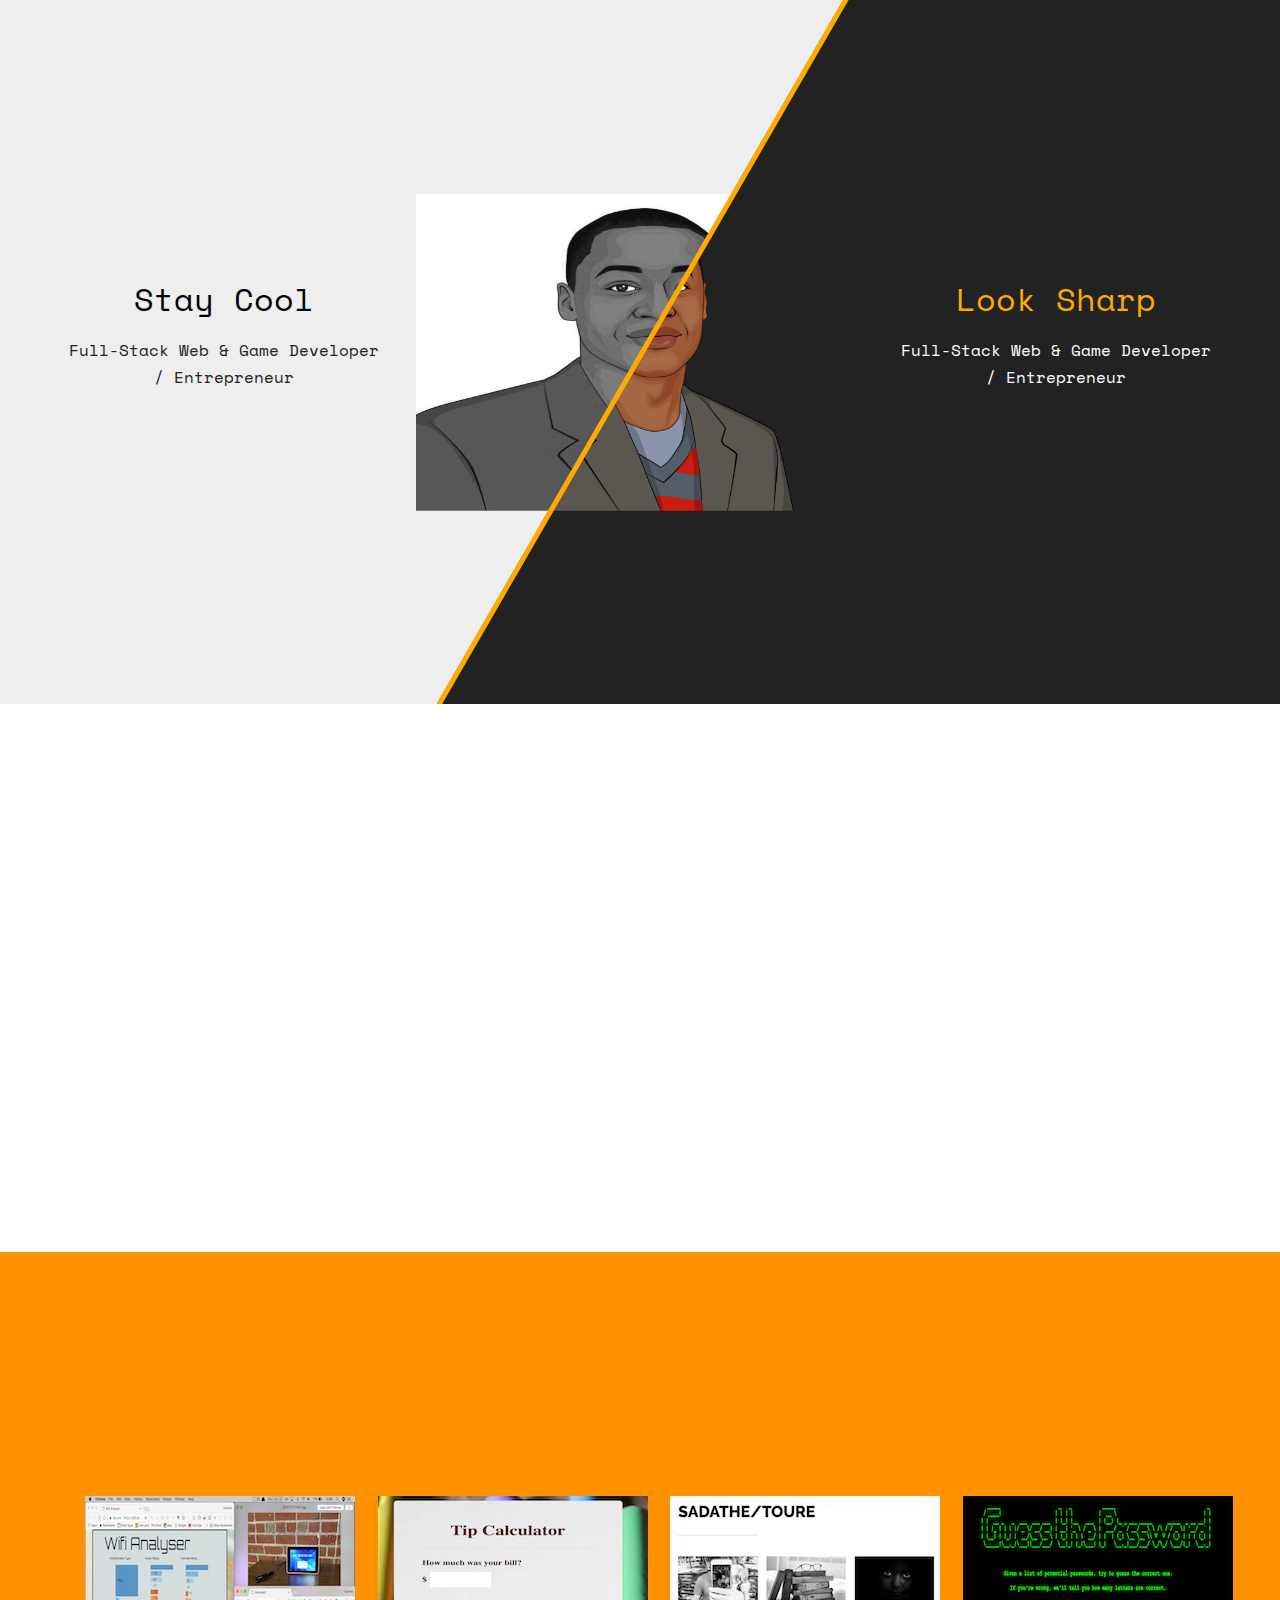
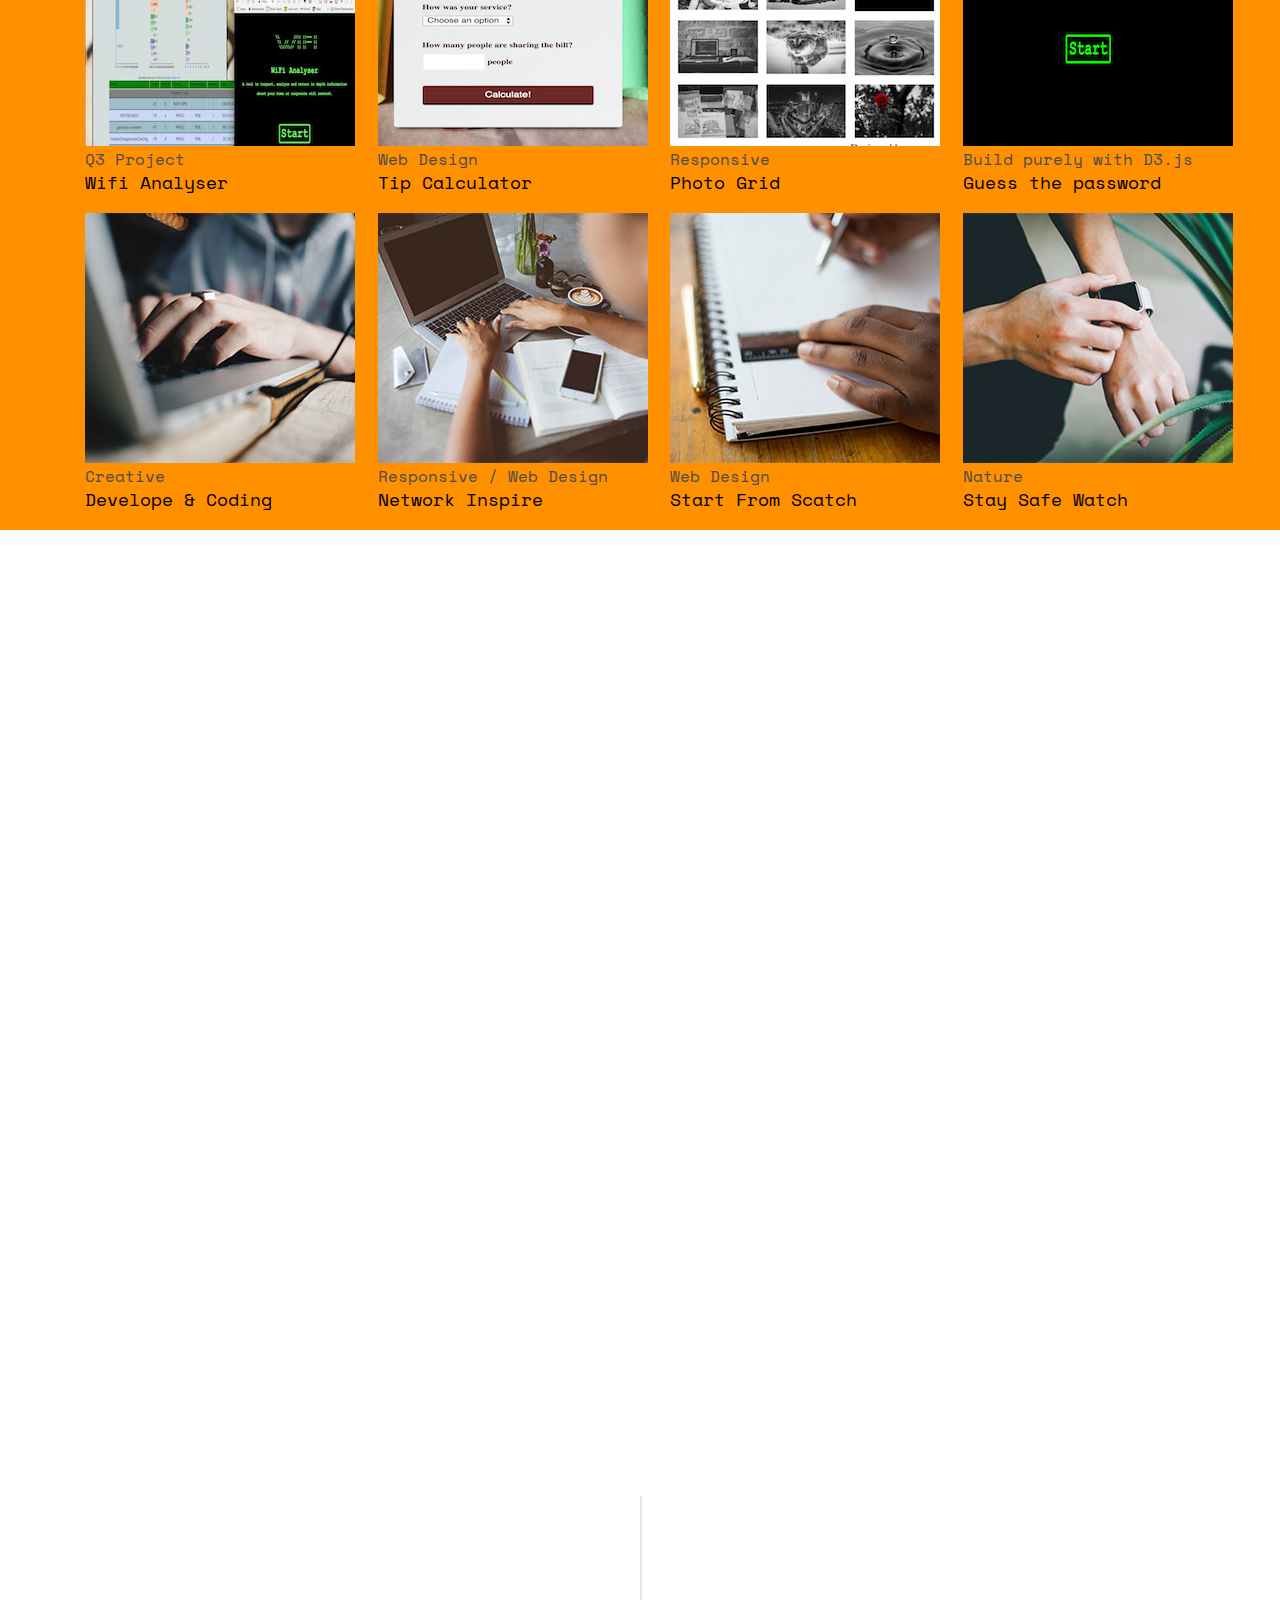
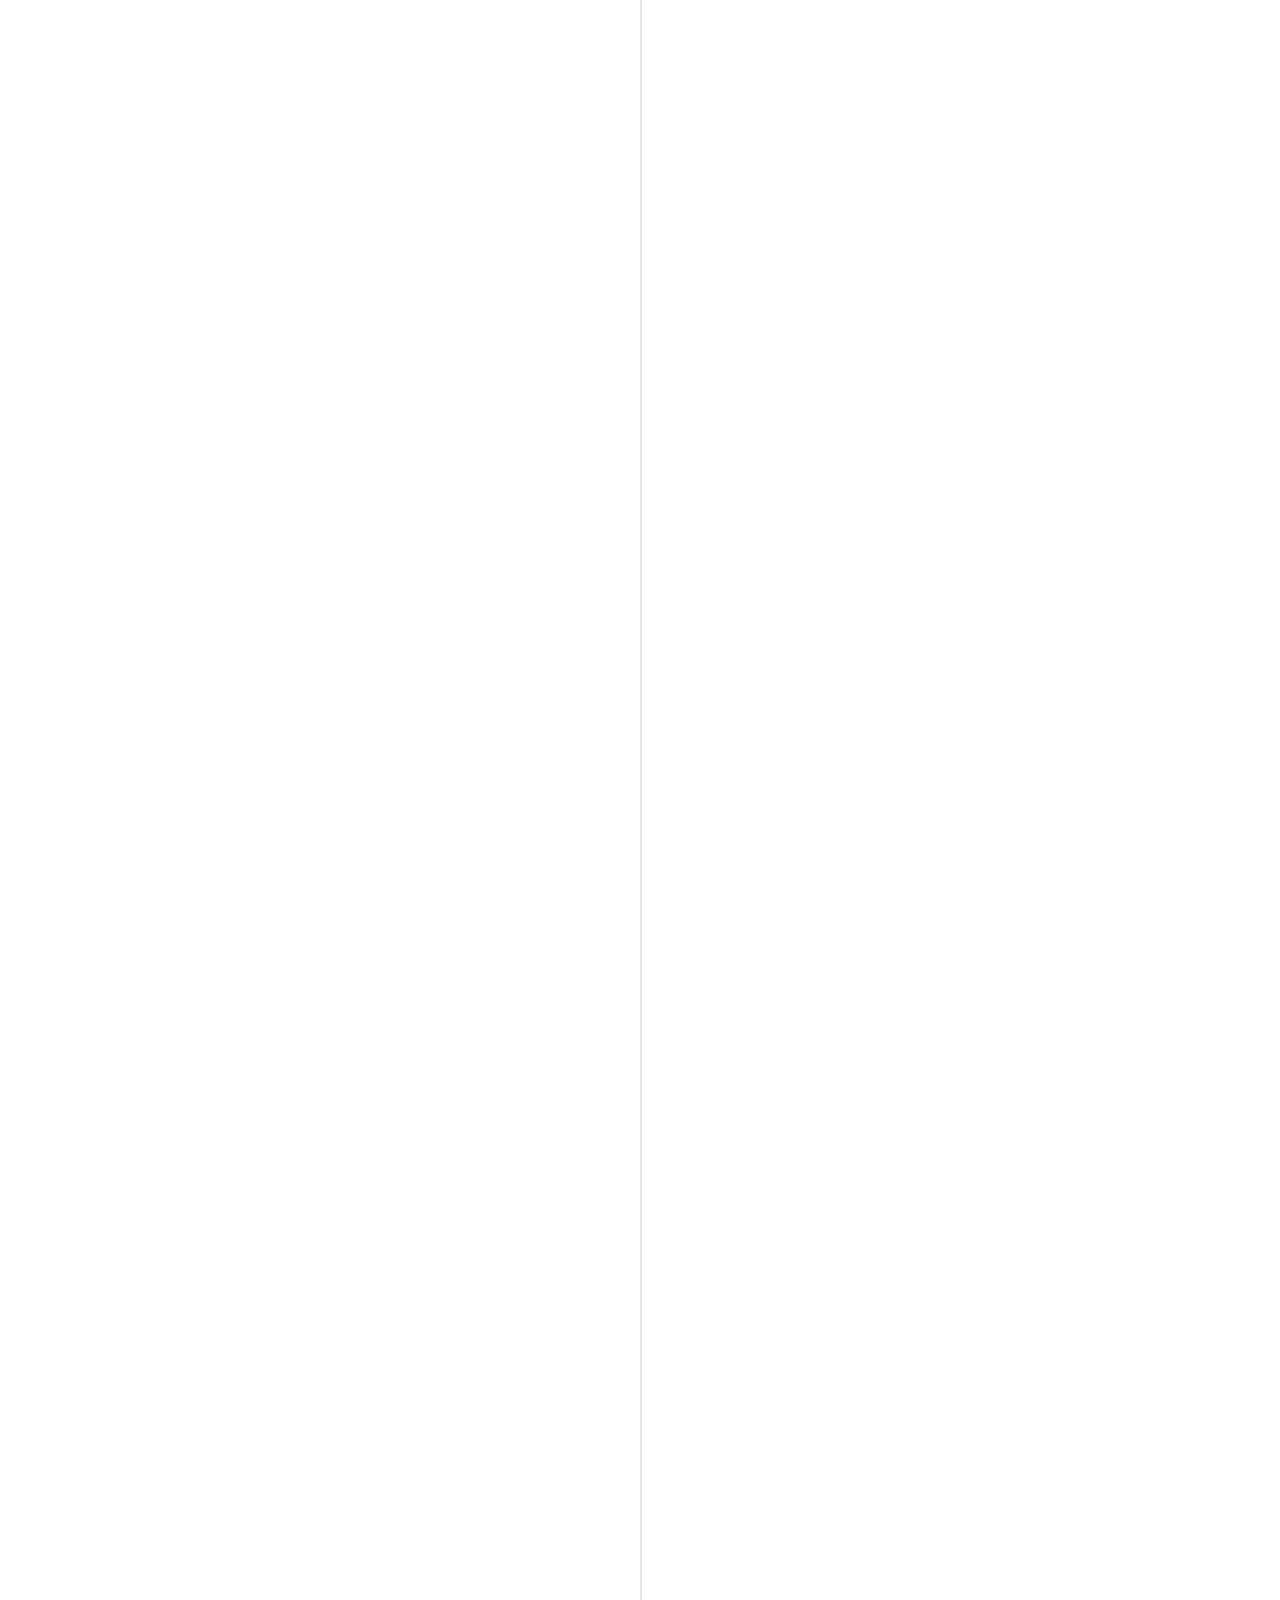
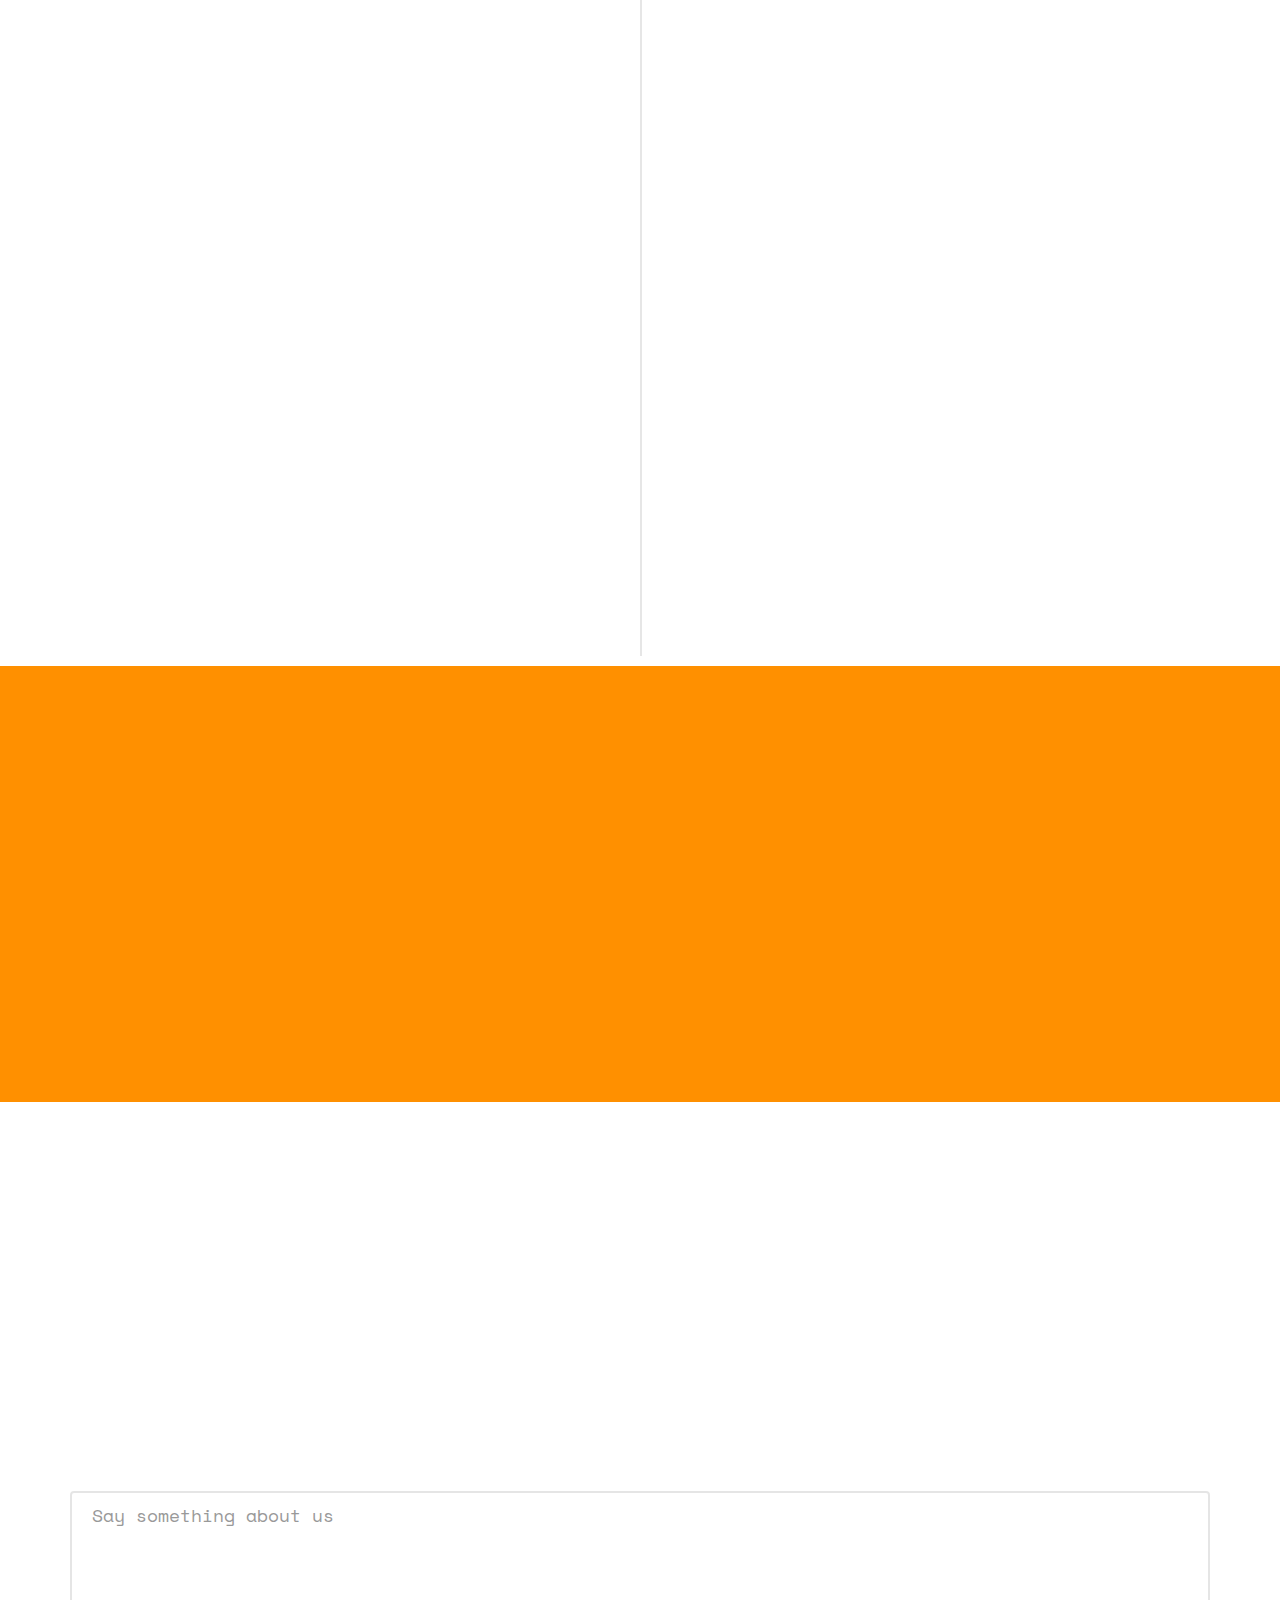
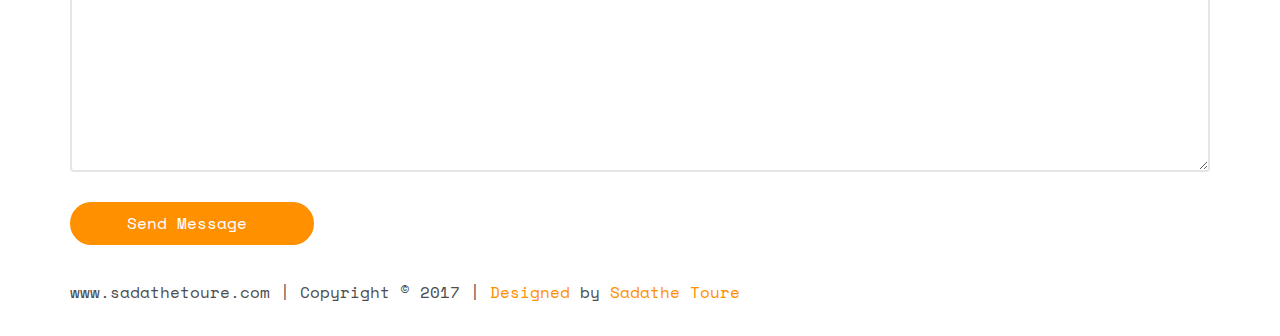
<file: index.html>
<!DOCTYPE HTML>
<html>

<head>
  <meta charset="utf-8">
  <meta http-equiv="X-UA-Compatible" content="IE=edge">
  <title>Sadathe's Resume Profile </title>
  <meta name="viewport" content="width=device-width, initial-scale=1">
  <meta name="description" content="Sadathe's Resume Profile" />
  <meta name="keywords" content="Sadathe's Resume Profile" />
  <meta name="Sadathe Toure" content="Sadathe's Resume Profile" />

  <link href="https://fonts.googleapis.com/css?family=Space+Mono" rel="stylesheet">
  <link href="https://fonts.googleapis.com/css?family=Kaushan+Script" rel="stylesheet">

  <!-- Animate.css -->
  <link rel="stylesheet" href="css/animate.css">
  <!-- Icomoon Icon Fonts-->
  <link rel="stylesheet" href="css/icomoon.css">
  <!-- Bootstrap  -->
  <link rel="stylesheet" href="css/bootstrap.css">

  <!-- Theme style  -->
  <link rel="stylesheet" href="css/style.css">

  <!-- Slider style  -->
  <link rel="stylesheet" href="css/slider.css">
  <script src="js/slider.js"></script>

  <!-- Modernizr JS -->
  <script src="js/modernizr-2.6.2.min.js"></script>
  <!-- FOR IE9 below -->
  <!--[if lt IE 9]>
	<script src="js/respond.min.js"></script>
	<![endif]-->

</head>

<body>

  <div class="fh5co-loader"></div>
  <div id="page">
    <!--         Slider                           -->
    <section id="wrapper" class="skewed">
      <div class="layer top">
        <div class="content-wrap">
          <div class="content-body">
            <h1>Stay Cool</h1>
            <p><span>Full-Stack Web &amp; Game Developer / Entrepreneur</span></p>
          </div>
          <img src=" images/SadathePhoto2.jpg " alt="photo">
        </div>
      </div>
      <div class="layer bottom ">
        <div class="content-wrap ">
          <div class="content-body ">
            <h1>Look Sharp</h1>
            <p><span>Full-Stack Web &amp; Game Developer / Entrepreneur</span></p>
          </div>
          <img src="images/Sadathe.jpg " alt="photo">
        </div>
      </div>
      <div class="handle "></div>
    </section>
    <!--         End Slider                           -->

    <!-- About Me -->
    <div id="fh5co-about " class="animate-box ">
      <div class="container ">
        <div class="row ">
          <div class="col-md-8 col-md-offset-2 text-center fh5co-heading ">
            <h2>About Me</h2>
          </div>
        </div>
        <div class="row ">
          <div class="col-md-4 ">
            <ul class="info ">
              <li><span class="first-block ">Full Name:</span><span class="second-block ">Sadathe Toure</span></li>
              <li><span class="first-block ">Phone:</span><span class="second-block ">+ 1 303-435-4680</span></li>
              <li><span class="first-block ">Email:</span><span class="second-block ">sadathe@sadathetoure.com</span></li>
              <li><span class="first-block ">Website:</span><span class="second-block ">www.sadathetoure.com</span></li>
              <li><span class="first-block ">Address:</span><span class="second-block ">Denver, Colorado</span></li>
            </ul>
          </div>
          <div class="col-md-8 ">
            <h2>Hello There!</h2>
            <p>For as long as I can remember I always been curious about how applications work. As a full-stack developer, I now have the knowledge and joy to code and use my infinite imagination to approach problems. As a developer I am passionate
              about
              creating and building projects in an agile process and breaking things into small pieces to solve them. </p>
            <p>My attention to detail is a combination of my background and my military experience. I strongly believe that being positive has more upside than downside. Always keep pushing forward is my motto.</p>
            <p>
              <ul class="fh5co-social-icons ">
                <li><a href="https://twitter.com/sadathe "><i class="icon-twitter2 "></i></a></li>
                <li><a href="https://www.facebook.com/rufaigroup/ "><i class="icon-facebook3 "></i></a></li>
                <li><a href="https://www.linkedin.com/in/sadathetoure/"><i class="icon-linkedin2 "></i></a></li>
                <li><a href="https://www.sadathetoure/ "><i class="icon-dribbble2 "></i></a></li>
              </ul>
            </p>
          </div>
        </div>
      </div>
    </div>
    <!-- Project -->
    <div id="fh5co-work " class="fh5co-bg-dark ">
      <div class="container ">
        <div class="row animate-box ">
          <div class="col-md-8 col-md-offset-2 text-center fh5co-heading ">
            <h2>Projects</h2>
            <p>Please find below some of my projects, along with their repo and websites.</p>
          </div>
        </div>
        <!-- reg-item size = 270x250  -->
        <div class="content-wrapper">
          <div class="inner-container container">
            <div class="projects-holder-3">
              <div class="projects-holder">
                <div class="row">
                  <div class="col-md-3 col-sm-6">
                    <div class="image">
                      <a href="" data-lightbox="image-1"><img src="images/Q3-Project2.jpg"></a>
                    </div>
                    <div class="text">
                      <span>Q3 Project</span>
                      <h4>Wifi Analyser</h4>
                    </div>
                  </div>
                  <div class="col-md-3 col-sm-6">
                    <div class="image">
                      <a href="tipCalc.html" data-lightbox="image-1"><img src="./images/TipCalc.jpg"></a>
                    </div>
                    <div class="text">
                      <span>Web Design</span>
                      <h4>Tip Calculator</h4>
                    </div>
                  </div>
                  <div class="col-md-3 col-sm-6">
                    <div class="image">
                      <a href="" data-lightbox="image-1"><img src="images/photoGrid.jpg"></a>
                    </div>
                    <div class="text">
                      <span>Responsive</span>
                      <h4>Photo Grid</h4>
                    </div>
                  </div>
                  <div class="col-md-3 col-sm-6">
                    <div class="image">
                      <a href="http://guessthepassword.ml/" data-lightbox="image-1"><img src="images/guess.jpg"></a>
                    </div>
                    <div class="text">
                      <span>Build purely with D3.js</span>
                      <h4>Guess the password</h4>
                    </div>
                  </div>
                  <div class="col-md-3 col-sm-6">
                    <div class="image">
                      <a href="" data-lightbox="image-1"><img src="img/05-item.jpg"></a>
                    </div>
                    <div class="text">
                      <span>Creative</span>
                      <h4>Develope &amp; Coding</h4>
                    </div>
                  </div>
                  <div class="col-md-3 col-sm-6">
                    <div class="image">
                      <a href="" data-lightbox="image-1"><img src="img/06-item.jpg"></a>
                    </div>
                    <div class="text">
                      <span>Responsive / Web Design</span>
                      <h4>Network Inspire</h4>
                    </div>
                  </div>
                  <div class="col-md-3 col-sm-6 ">
                    <div class="image">
                      <a href="" data-lightbox="image-1"><img src="img/07-item.jpg"></a>
                    </div>
                    <div class="text">
                      <span>Web Design</span>
                      <h4>Start From Scatch</h4>
                    </div>
                  </div>
                  <div class="col-md-3 col-sm-6 ">
                    <div class="image">
                      <a href="" data-lightbox="image-1"><img src="img/08-item.jpg"></a>
                    </div>
                    <div class="text">
                      <span>Nature</span>
                      <h4>Stay Safe Watch</h4>
                    </div>
                  </div>
                </div>
              </div>
            </div>
          </div>
        </div>

      </div>
    </div>

    <!--  Skills & Resume-->
    <div id="fh5co-resume " class="fh5co-bg-color ">
      <div class="container ">
        <!--  Skills-->
        <div id="fh5co-skills " class="animate-box ">
          <div class="container ">
            <div class="row ">
              <div class="col-md-8 col-md-offset-2 text-center fh5co-heading">
                <h2>Skills</h2>
              </div>
            </div>
            <div class="row ">
              <div class="col-md-6 ">
                <div class="progress-wrap ">
                  <h3><span class="name-left ">HTML5/CSS3</span><span class="value-right ">90%</span></h3>
                  <div class="progress ">
                    <div class="progress-bar progress-bar-1 progress-bar-striped active " role="progressbar " aria-valuenow="90 " aria-valuemin="0 " aria-valuemax="100 " style="width:90% ">
                    </div>
                  </div>
                </div>
                <div class="progress-wrap ">
                  <h3><span class="name-left ">jQuery</span><span class="value-right ">90%</span></h3>
                  <div class="progress ">
                    <div class="progress-bar progress-bar-2 progress-bar-striped active " role="progressbar " aria-valuenow="90 " aria-valuemin="0 " aria-valuemax="100 " style="width:90% ">
                    </div>
                  </div>
                </div>
                <div class="progress-wrap ">
                  <h3><span class="name-left ">JavaScript</span><span class="value-right ">85%</span></h3>
                  <div class="progress ">
                    <div class="progress-bar progress-bar-1 progress-bar-striped active " role="progressbar " aria-valuenow="85 " aria-valuemin="0 " aria-valuemax="100 " style="width:85% ">
                    </div>
                  </div>
                </div>
                <div class="progress-wrap ">
                  <h3><span class="name-left ">Java</span><span class="value-right ">70%</span></h3>
                  <div class="progress ">
                    <div class="progress-bar progress-bar-4 progress-bar-striped active " role="progressbar " aria-valuenow="70 " aria-valuemin="0 " aria-valuemax="100 " style="width:70% ">
                    </div>
                  </div>
                </div>
                <div class="progress-wrap ">
                  <h3><span class="name-left ">RESTful API</span><span class="value-right ">70%</span></h3>
                  <div class="progress ">
                    <div class="progress-bar progress-bar-4 progress-bar-striped active " role="progressbar " aria-valuenow="70 " aria-valuemin="0 " aria-valuemax="100 " style="width:70% ">
                    </div>
                  </div>
                </div>
                <div class="progress-wrap ">
                  <h3><span class="name-left ">C++</span><span class="value-right ">70%</span></h3>
                  <div class="progress ">
                    <div class="progress-bar progress-bar-3 progress-bar-striped active " role="progressbar " aria-valuenow="70 " aria-valuemin="0 " aria-valuemax="100 " style="width:70% ">
                    </div>
                  </div>
                </div>
                <div class="progress-wrap ">
                  <h3><span class="name-left ">Git · GitHub</span><span class="value-right ">70%</span></h3>
                  <div class="progress ">
                    <div class="progress-bar progress-bar-3 progress-bar-striped active " role="progressbar " aria-valuenow="70 " aria-valuemin="0 " aria-valuemax="100 " style="width:70% ">
                    </div>
                  </div>
                </div>
                <div class="progress-wrap ">
                  <h3><span class="name-left ">Firebase</span><span class="value-right ">70%</span></h3>
                  <div class="progress ">
                    <div class="progress-bar progress-bar-striped active " role="progressbar " aria-valuenow="70 " aria-valuemin="0 " aria-valuemax="100 " style="width:70% ">
                    </div>
                  </div>
                </div>
                <div class="progress-wrap ">
                  <h3><span class="name-left ">Heroku</span><span class="value-right ">70%</span></h3>
                  <div class="progress ">
                    <div class="progress-bar progress-bar-striped active " role="progressbar " aria-valuenow="70 " aria-valuemin="0 " aria-valuemax="100 " style="width:70% ">
                    </div>
                  </div>
                </div>
                <div class="progress-wrap ">
                  <h3><span class="name-left ">Pair programming</span><span class="value-right ">70%</span></h3>
                  <div class="progress ">
                    <div class="progress-bar progress-bar-striped active " role="progressbar " aria-valuenow="70 " aria-valuemin="0 " aria-valuemax="100 " style="width:70% ">
                    </div>
                  </div>
                </div>
              </div>

              <div class="col-md-6 ">
                <div class="progress-wrap ">
                  <h3><span class="name-left ">React.js</span><span class="value-right ">75%</span></h3>
                  <div class="progress ">
                    <div class="progress-bar progress-bar-5 progress-bar-striped active " role="progressbar " aria-valuenow="75 " aria-valuemin="0 " aria-valuemax="75 " style="width:75% ">
                    </div>
                  </div>
                </div>
                <div class="progress-wrap ">
                  <h3><span class="name-left ">D3.js</span><span class="value-right ">65%</span></h3>
                  <div class="progress ">
                    <div class="progress-bar progress-bar-striped active " role="progressbar " aria-valuenow="65 " aria-valuemin="0 " aria-valuemax="100 " style="width:65% ">
                    </div>
                  </div>
                </div>
                <div class="progress-wrap ">
                  <h3><span class="name-left ">Knex.js</span><span class="value-right ">70%</span></h3>
                  <div class="progress ">
                    <div class="progress-bar progress-bar-striped active " role="progressbar " aria-valuenow="70 " aria-valuemin="0 " aria-valuemax="100 " style="width:70% ">
                    </div>
                  </div>
                </div>
                <div class="progress-wrap ">
                  <h3><span class="name-left ">Ajax</span><span class="value-right ">80%</span></h3>
                  <div class="progress ">
                    <div class="progress-bar progress-bar-3 progress-bar-striped active " role="progressbar " aria-valuenow="80 " aria-valuemin="0 " aria-valuemax="100 " style="width:80% ">
                    </div>
                  </div>
                </div>
                <div class="progress-wrap ">
                  <h3><span class="name-left ">Node.js</span><span class="value-right ">85%</span></h3>
                  <div class="progress ">
                    <div class="progress-bar progress-bar-1 progress-bar-striped active " role="progressbar " aria-valuenow="85 " aria-valuemin="0 " aria-valuemax="100 " style="width:85% ">
                    </div>
                  </div>
                </div>
                <div class="progress-wrap ">
                  <h3><span class="name-left ">jQuery</span><span class="value-right ">75%</span></h3>
                  <div class="progress ">
                    <div class="progress-bar progress-bar-5 progress-bar-striped active " role="progressbar " aria-valuenow="75 " aria-valuemin="0 " aria-valuemax="100 " style="width:75% ">
                    </div>
                  </div>
                </div>
                <div class="progress-wrap ">
                  <h3><span class="name-left ">PostgreSQL</span><span class="value-right ">75%</span></h3>
                  <div class="progress ">
                    <div class="progress-bar progress-bar-4 progress-bar-striped active " role="progressbar " aria-valuenow="75 " aria-valuemin="0 " aria-valuemax="100 " style="width:75% ">
                    </div>
                  </div>
                </div>
                <div class="progress-wrap ">
                  <h3><span class="name-left ">Express.js</span><span class="value-right ">75%</span></h3>
                  <div class="progress ">
                    <div class="progress-bar progress-bar-3 progress-bar-striped active " role="progressbar " aria-valuenow="75 " aria-valuemin="0 " aria-valuemax="100 " style="width:75% ">
                    </div>
                  </div>
                </div>
                <div class="progress-wrap ">
                  <h3><span class="name-left ">bootstrap</span><span class="value-right ">75%</span></h3>
                  <div class="progress ">
                    <div class="progress-bar progress-bar-4 progress-bar-striped active " role="progressbar " aria-valuenow="75 " aria-valuemin="0 " aria-valuemax="100 " style="width:75% ">
                    </div>
                  </div>
                </div>
                <div class="progress-wrap ">
                  <h3><span class="name-left ">Bulma</span><span class="value-right ">75%</span></h3>
                  <div class="progress ">
                    <div class="progress-bar progress-bar-3 progress-bar-striped active " role="progressbar " aria-valuenow="75 " aria-valuemin="0 " aria-valuemax="100 " style="width:75% ">
                    </div>
                  </div>
                </div>
              </div>
            </div>
          </div>
        </div>
        <!-- Resume -->
        <div class="row animate-box ">
          <div class="col-md-8 col-md-offset-2 text-center fh5co-heading ">
            <h2>My Resume</h2>
          </div>
        </div>
        <div class="row ">
          <div class="col-md-12 col-md-offset-0 ">
            <ul class="timeline ">
              <li class="timeline-heading text-center animate-box ">
                <div>
                  <h3>Work Experience</h3>
                </div>
              </li>
              <li class="animate-box timeline-unverted ">
                <div class="timeline-badge "><i class="icon-suitcase "></i></div>
                <div class="timeline-panel ">
                  <div class="timeline-heading ">
                    <h3 class="timeline-title ">Software Developer</h3>
                    <span class="company ">HomeAdviser Inc - 2018 </span>
                  </div>
                  <div class="timeline-body ">
                    <p> Translate design team’s UX wireframes and mockups into responsive, interactive features, using Grunt/Pug/Less/JSP and JavaScript.<br>Work closely with business leaders, graphic designers, QA through the complete software
                      development
                      life cycle.<br>Created HTML email templates that improved email CTR rates by 20%
                    </p>
                  </div>
                </div>
              </li>
              <li class="timeline-inverted animate-box ">
                <div class="timeline-badge "><i class="icon-suitcase "></i></div>
                <div class="timeline-panel ">
                  <div class="timeline-heading ">
                    <h3 class="timeline-title ">Petroleum Supply Specialist</h3>
                    <span class="company ">U.S. Army - 2011 - Current</span>
                  </div>
                  <div class="timeline-body ">
                    <p> Managed over 20000 gallons per day fuel point & Supported overall operations by anticipating logistical requirements and ensuring the timely completion of both expressed and implied tasks. Managed, coordinated and ensured
                      maintenance
                      of accountability for over $50M of equipments at all the times. Achieved 100% loss prevention while serving, training & evaluating over 1500 soldiers for overseas deployment on the monthly basis.
                    </p>
                  </div>
                </div>
              </li>
              <li class="animate-box timeline-unverted ">
                <div class="timeline-badge "><i class="icon-suitcase "></i></div>
                <div class="timeline-panel ">
                  <div class="timeline-heading ">
                    <h3 class="timeline-title ">Sales Account Rep.</h3>
                    <span class="company ">Agilent Technologies - 2008 - 2014</span>
                  </div>
                  <div class="timeline-body ">
                    <p> Supported eight Field Engineers and responsible of quoting and orders processing over 5 million dollars in quarterly quota. - Contributed to business development and marketing efforts, which expanded the customer base by 10%
                      and introduced
                      products into specialty markets.
                    </p>
                  </div>
                </div>
              </li>
              <li class="timeline-inverted animate-box ">
                <div class="timeline-badge "><i class="icon-suitcase "></i></div>
                <div class="timeline-panel ">
                  <div class="timeline-heading ">
                    <h3 class="timeline-title ">Support Account Specialist</h3>
                    <span class="company ">Agilent Technologies - 2005 - 2008</span>
                  </div>
                  <div class="timeline-body ">
                    <p> Determined and developed approaches to administrative customer service assignments & Installed, configured and troubleshoots desktop systems. - Contributed to amend higher clients’ SOW process resulting in $15 Million deal.</p>
                  </div>
                </div>
              </li>
              <li class="animate-box timeline-unverted ">
                <div class="timeline-badge "><i class="icon-suitcase "></i></div>
                <div class="timeline-panel ">
                  <div class="timeline-heading ">
                    <h3 class="timeline-title ">Customer Service Representative</h3>
                    <span class="company ">MoneyGram International - 2004 - 2005</span>
                  </div>
                  <div class="timeline-body ">
                    <p> Familiarized in Anti Money Laundering (AML) rules and regulations. - Negotiated and created leads resulting in 1.5 million dollars transactions.
                    </p>
                  </div>
                </div>
              </li>
              <li class="timeline-inverted animate-box ">
                <div class="timeline-badge "><i class="icon-suitcase "></i></div>
                <div class="timeline-panel ">
                  <div class="timeline-heading ">
                    <h3 class="timeline-title ">Warehouse Coordinator</h3>
                    <span class="company ">Coca-Cola Enterprises - 2000 - 2004</span>
                  </div>
                  <div class="timeline-body ">
                    <p> Knowledge of all facets of beverage warehousing. - Loaded and unloaded trailers and trucks and moving them in the facility.</p>
                  </div>
                </div>
              </li>
              <br>
              <!-- Education -->
              <li class="timeline-heading text-center animate-box ">
                <div>
                  <h3>Education</h3>
                </div>
              </li>
              <li class="animate-box timeline-unverted ">
                <div class="timeline-badge "><i class="icon-graduation-cap "></i></div>
                <div class="timeline-panel ">
                  <div class="timeline-heading ">
                    <h3 class="timeline-title ">Certificate in Full Stack Web Development Immersive</h3>
                    <span class="company ">Galvanize Inc, Denver, CO - July - Dec 2017</span>
                  </div>
                  <!-- <div class="timeline-body ">
                      <p>Far far away, behind the word mountains, they live in Bookmarksgrove right at the coast of the Semantics, a large language ocean.</p>
                    </div> -->
                </div>
              </li>
              <li class="timeline-inverted animate-box ">
                <div class="timeline-badge "><i class="icon-graduation-cap "></i></div>
                <div class="timeline-panel ">
                  <div class="timeline-heading ">
                    <h3 class="timeline-title ">BS, Computer Science Information Systems</h3>
                    <span class="company ">Regis University - 2015 - 2019</span>
                  </div>
                  <!-- <div class="timeline-body ">
                      <p>Far far away, behind the word mountains, far from the countries Vokalia and Consonantia, there live the blind texts.</p>
                    </div> -->
                </div>
              </li>
              <li class="animate-box timeline-unverted ">
                <div class="timeline-badge "><i class="icon-graduation-cap "></i></div>
                <div class="timeline-panel ">
                  <div class="timeline-heading ">
                    <h3 class="timeline-title ">Certificate - Software Application Development</h3>
                    <span class="company ">Techtonic Academy - 2017 </span>
                  </div>
                  <!-- <div class="timeline-body ">
                      <p>Completed 140-hour immersive web development apprenticeship training program. Focus on: HTML5, CSS3, Bootstrap, JavaScript, jQuery, Git/GitHub, SourceTree, APIs, Ajax, Atom.</p>
                    </div> -->
                </div>
              </li>
              <li class="timeline-inverted animate-box ">
                <div class="timeline-badge "><i class="icon-graduation-cap "></i></div>
                <div class="timeline-panel ">
                  <div class="timeline-heading ">
                    <h3 class="timeline-title ">AAS, Industrial Electronics & Networking Technology</h3>
                    <span class="company ">Technical Career Institutes - 2002 - 2004</span>
                  </div>
                  <!-- <div class="timeline-body ">
                      <p>Far far away, behind the word mountains, far from the countries Vokalia and Consonantia, there live the blind texts.</p>
                    </div> -->
                </div>
              </li>
            </ul>
          </div>
        </div>
      </div>
    </div>

    <!-- Hire Me -->
    <div id="fh5co-started " class="fh5co-bg-dark ">
      <div class="overlay "></div>
      <div class="container ">
        <div class="row animate-box ">
          <div class="col-md-8 col-md-offset-2 text-center fh5co-heading ">
            <h2>Hire Me!</h2>
            <!--  Services-->
            <h4>I am available for any contract or full time job!</h4>
            <h4>I can't wait to bring your ideas to live!</h4>
            <div class="row ">
              <div class="col-md-4 text-center ">
                <div class="feature-left ">
                  <span class="icon ">
                    <i class="icon-paintbrush "></i>
                  </span>
                  <div class="feature-copy ">
                    <h3>Software|Web Design</h3>
                  </div>
                </div>
              </div>

              <div class="col-md-4 text-center ">
                <div class="feature-left ">
                  <span class="icon ">
                    <i class="icon-bargraph "></i>
                  </span>
                  <div class="feature-copy ">
                    <h3>Software|Web Developent</h3>
                  </div>
                </div>
              </div>

              <div class="col-md-4 text-center ">
                <div class="feature-left ">
                  <span class="icon ">
                    <i class="icon-chat "></i>
                  </span>
                  <div class="feature-copy ">
                    <h3>Support</h3>
                  </div>
                </div>
              </div>
            </div>
            <p><a href="# " class="btn btn-default btn-lg ">Contact Us</a></p>
          </div>
        </div>
      </div>
    </div>

    <!-- Contact Form -->
    <div id="fh5co-consult ">
      <div class="container ">
        <div class="choose animate-box ">
          <h2>Contact</h2>
          <form action="# ">
            <div class="row form-group ">
              <div class="col-md-6 ">
                <input type="text " id="fname " class="form-control " placeholder="Your firstname ">
              </div>
            </div>
            <div class="row form-group ">
              <div class="col-md-6 ">
                <input type="text " id="lname " class="form-control " placeholder="Your lastname ">
              </div>
            </div>

            <div class="row form-group ">
              <div class="col-md-12 ">
                <input type="text " id="email " class="form-control " placeholder="Your email address ">
              </div>
            </div>

            <div class="row form-group ">
              <div class="col-md-12 ">
                <input type="text " id="subject " class="form-control " placeholder="Your subject of this message ">
              </div>
            </div>
        </div>

        <div class="row form-group ">
          <div class="col-md-12 ">
            <textarea name="message " id="message " cols="30 " rows="10 " class="form-control " placeholder="Say something about us "></textarea>
          </div>
        </div>
        <div class="form-group ">
          <input type="submit " value="Send Message " class="btn btn-primary sendBtn">
        </div>
        </form>
      </div>
    </div>
  </div>

  <!-- Footer -->
  <div id="fh5co-footer ">
    <div class="container ">
      <div class="row ">
        <div class="col-md-12 ">
          <p> www.sadathetoure.com | Copyright &copy; 2017 | <a href="https://silly-northcutt-ea1c5e.netlify.com/">Designed</a> by <a href="mercado.html" target="_blank ">Sadathe Toure</a></p>
        </div>
      </div>
    </div>
  </div>

  <div class="gototop js-top ">
    <a href="# " class="js-gotop "><i class="icon-arrow-up22 "></i></a>
  </div>


  <!-- jQuery -->
  <script src="js/jquery.min.js "></script>
  <!-- jQuery Easing -->
  <script src="js/jquery.easing.1.3.js "></script>
  <!-- Bootstrap -->
  <script src="js/bootstrap.min.js "></script>
  <!-- Waypoints -->
  <script src="js/jquery.waypoints.min.js "></script>
  <!-- Stellar Parallax -->
  <script src="js/jquery.stellar.min.js "></script>
  <!-- Easy PieChart -->
  <script src="js/jquery.easypiechart.min.js "></script>
  <!-- Main -->
  <script src="js/main.js "></script>
  <!-- mail-server -->
  <!-- <script src="https://www.gstatic.com/firebasejs/4.8.1/firebase.js"></script> -->
  <!-- <script src="./js/mail-server.js "></script> -->

</body>

</html>
</file>
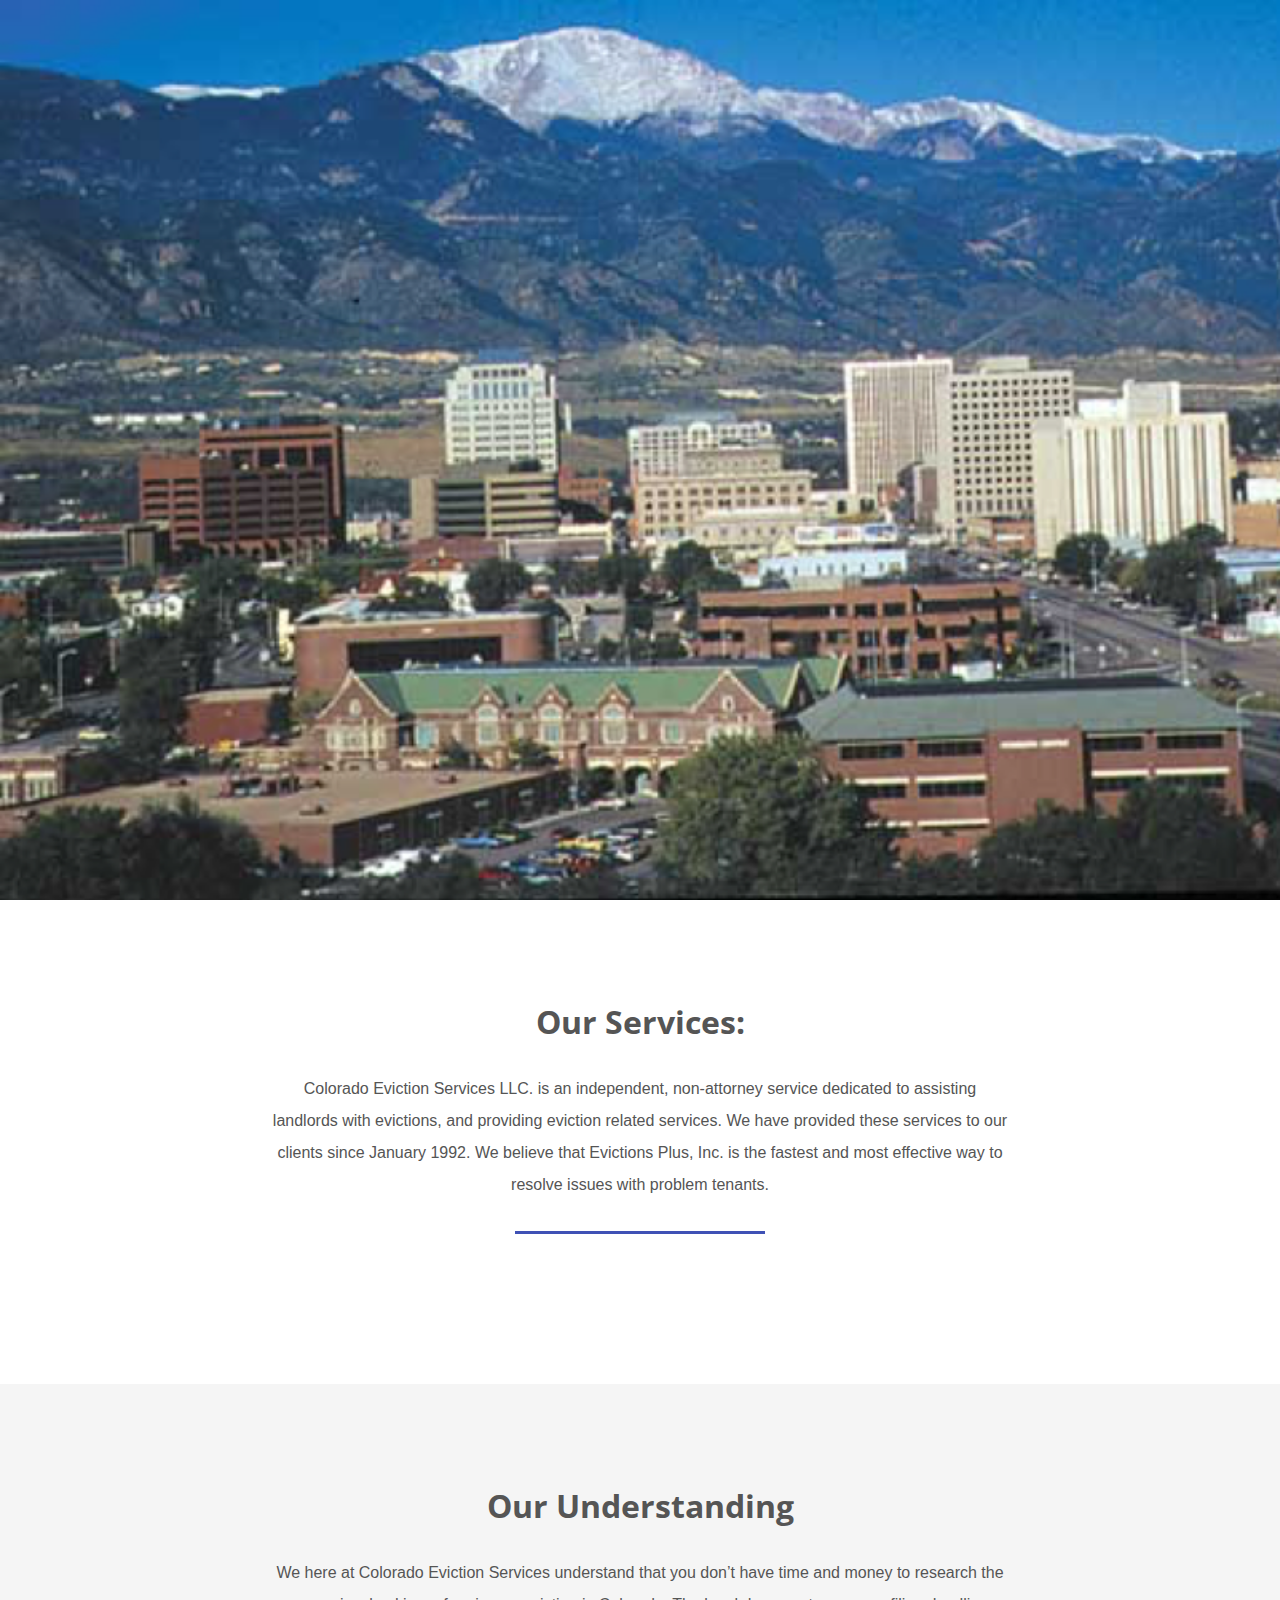
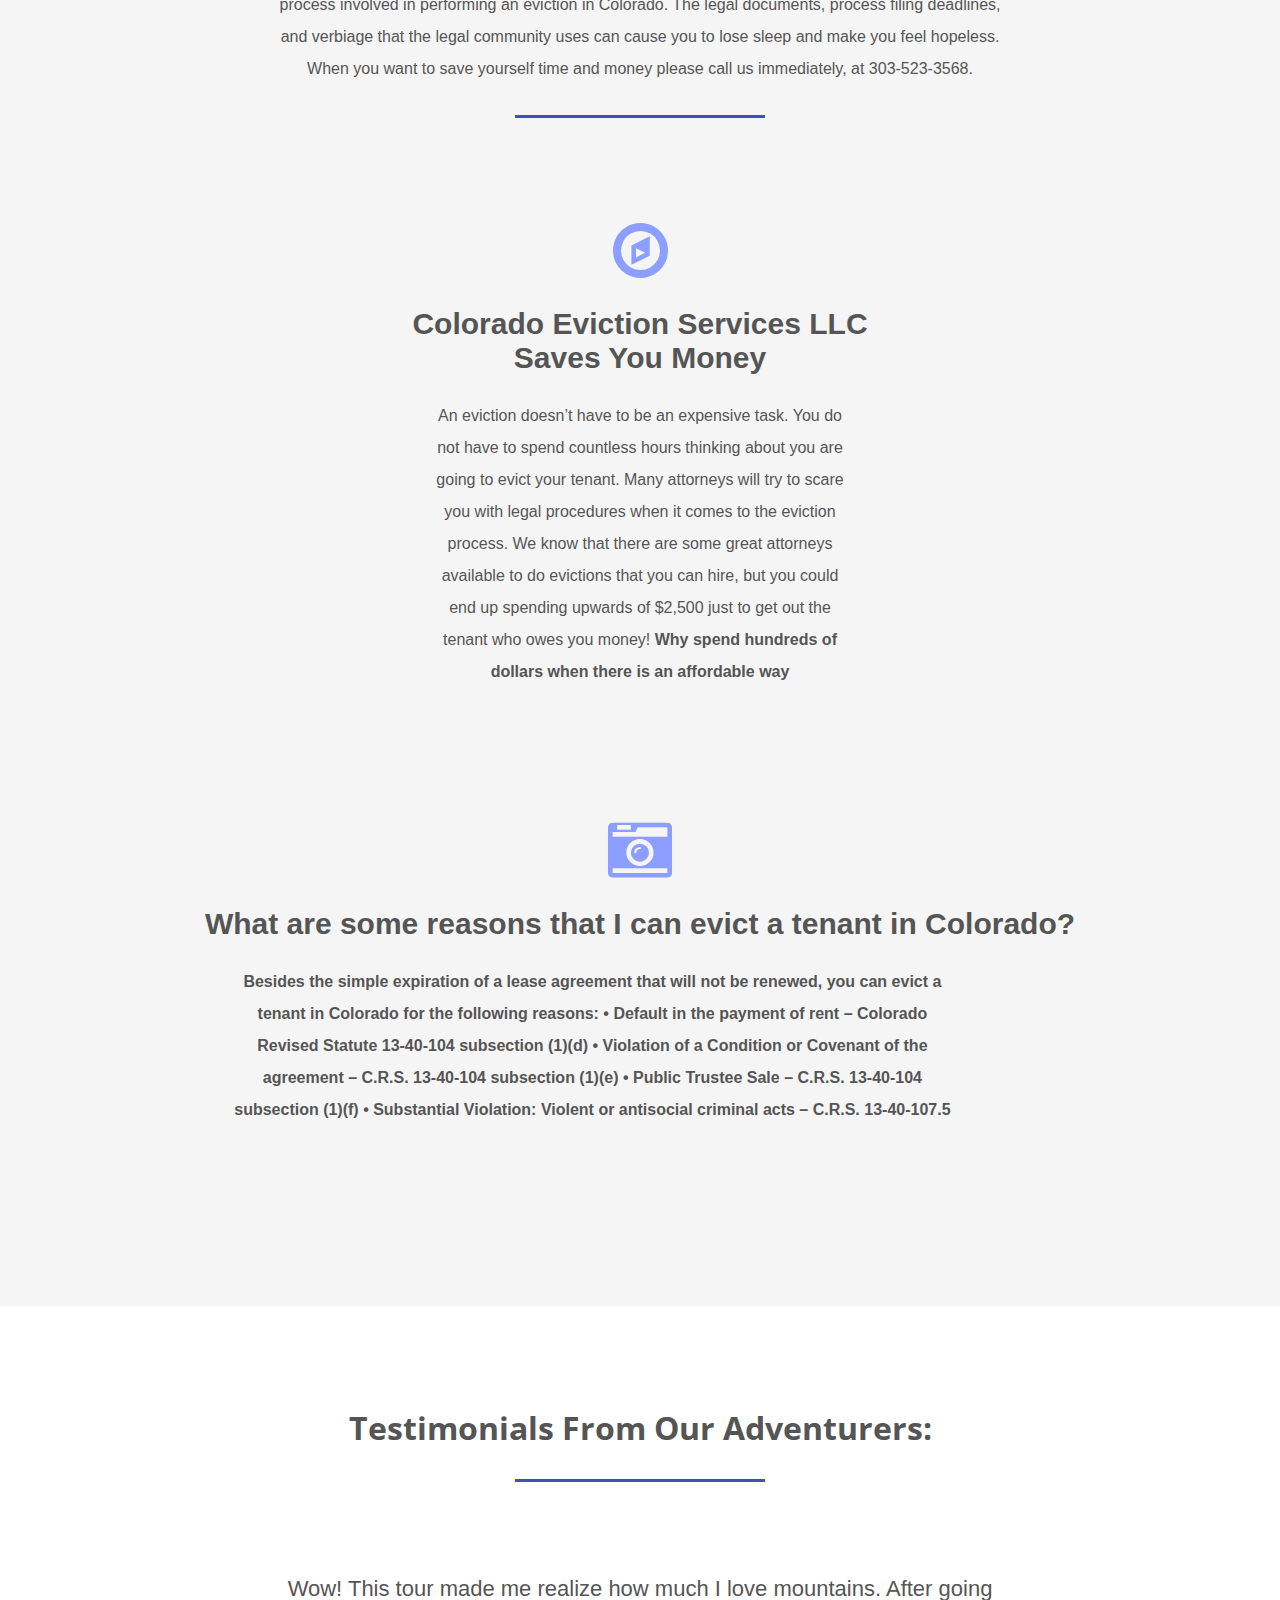
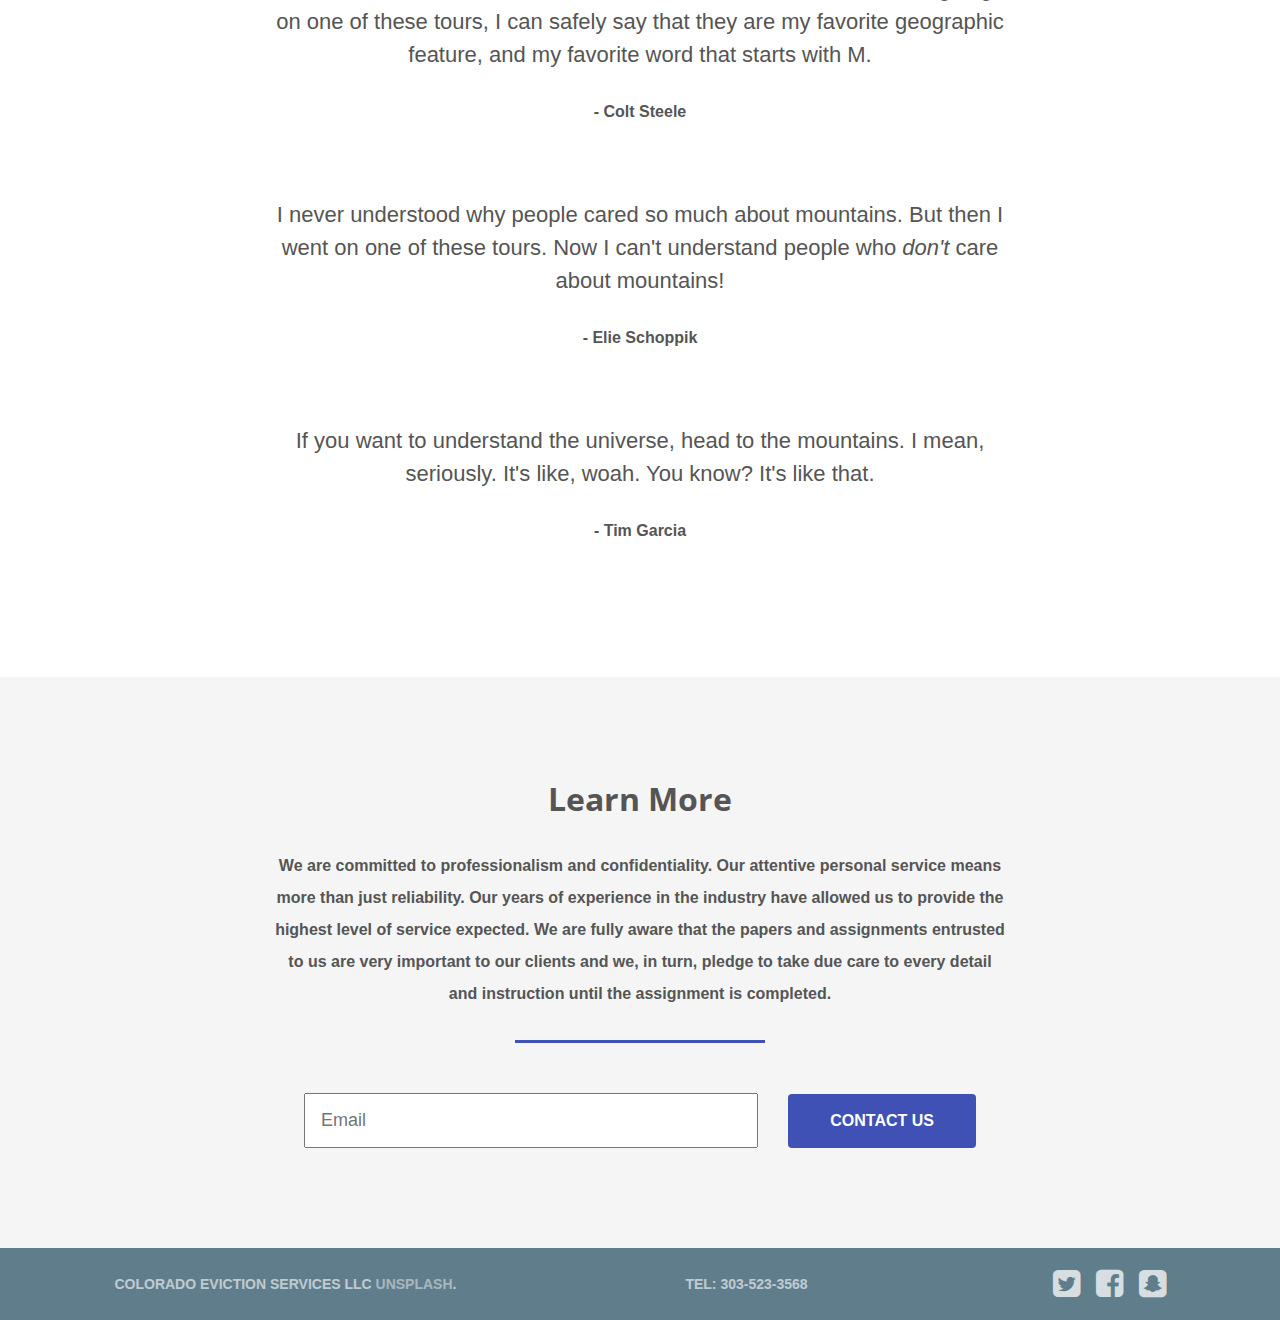
<file: mercado.html>
<!DOCTYPE html>
<html>

<head>
  <meta charset="utf-8">
  <meta name="viewport" content="width=device-width, initial-scale=1">
  <title>Colorado Eviction Services</title>
  <link href="https://fonts.googleapis.com/css?family=Open+Sans" rel="stylesheet">
  <link href="https://fonts.googleapis.com/css?family=Quicksand" rel="stylesheet">
  <link rel="stylesheet" href="https://maxcdn.bootstrapcdn.com/font-awesome/4.7.0/css/font-awesome.min.css">
  <link rel="stylesheet" href="assets/css/styles.css">
</head>

<body>
  <!-- Forked from a template on Tutorialzine: https://tutorialzine.com/2016/06/freebie-landing-page-template-with-flexbox -->
  <header>
    <h2><a href="#">Colorado Eviction Services LLC</a></h2>
    <nav>
      <li><a href="#">Tours</a></li>
      <li><a href="#">About</a></li>
      <li><a href="#">Contact</a></li>
    </nav>
  </header>

  <section class="hero">
    <div class="background-image" style="background-image: url(assets/img/main.png);"></div>
    <div class="hero-content-area">
      <h1>Colorado Eviction Services LLC</h1>
      <h3>Unmissable Eviction Services Around The World</h3>
      <h3>Tel: 303-523-3568 </h3>
      <a href="#" class="btn">Contact Us Now</a>
    </div>
  </section>

  <section class="destinations">
    <h3 class="title">Our Services:</h3>
    <p>Colorado Eviction Services LLC. is an independent, non-attorney service dedicated to assisting landlords with evictions, and providing eviction related services. We have provided these services to our clients since January 1992. We believe
      that Evictions Plus, Inc. is the fastest and most effective way to resolve issues with problem tenants.</p>
    <hr>

    <!-- <ul class="grid">
      <li class="small" style="background-image: url(assets/img/mountain1.jpg);"></li>
      <li class="large" style="background-image: url(assets/img/mountain2.jpg);"></li>
      <li class="large" style="background-image: url(assets/img/mountain3.jpg);"></li>
      <li class="small" style="background-image: url(assets/img/mountain4.jpg);"></li>
    </ul> -->
  </section>

  <section class="packages">
    <h3 class="title">Our understanding</h3>
    <p>We here at Colorado Eviction Services understand that you don’t have time and money to research the process involved in performing an eviction in Colorado. The legal documents, process filing deadlines, and verbiage that the legal community
      uses can cause you to lose sleep and make you feel hopeless. When you want to save yourself time and money please call us immediately, at 303-523-3568.</p>
    <hr>

    <ul class="grid">
      <li>
        <i class="fa fa-compass fa-4x"></i>
        <h4>Colorado Eviction Services LLC Saves You Money</h4>
        <p>An eviction doesn’t have to be an expensive task. You do not have to spend countless hours thinking about you are going to evict your tenant. Many attorneys will try to scare you with legal procedures when it comes to the eviction
          process. We know that there are some great attorneys available to do evictions that you can hire, but you could end up spending upwards of $2,500 just to get out the tenant who owes you money! <b>Why spend hundreds of dollars when there is
            an affordable way<b></p>
      </li>
      <li>
        <i class="fa fa-camera-retro fa-4x"></i>
        <h4>What are some reasons that I can evict a tenant in Colorado?</h4>
        <p>Besides the simple expiration of a lease agreement that will not be renewed, you can evict a tenant in Colorado for the following reasons:
          • Default in the payment of rent – Colorado Revised Statute 13-40-104 subsection (1)(d)
          • Violation of a Condition or Covenant of the agreement – C.R.S. 13-40-104 subsection (1)(e)
          • Public Trustee Sale – C.R.S. 13-40-104 subsection (1)(f)
          • Substantial Violation: Violent or antisocial criminal acts – C.R.S. 13-40-107.5</p>
      </li>
      <!-- <li>
        <i class="fa fa-bicycle fa-4x"></i>
        <h4>Legal</h4>
        <p>If bicycles are more your speed, consider taking a tour through one of our mountain bike paths. We'll provide the bikes, and lunch too!</p>
      </li>
      <li>
        <i class="fa fa-flag-checkered fa-4x"></i>
        <h4>Services</h4>
        <p>Got a competitive spirit? Sign up for one of our mountain marathons! Try to reach the summit before anyone else.</p>
      </li> -->
    </ul>
  </section>

  <section class="testimonials">
    <h3 class="title">Testimonials from our adventurers:</h3>
    <hr>
    <p class="quote">Wow! This tour made me realize how much I love mountains. After going on one of these tours, I can safely say that they are my favorite geographic feature, and my favorite word that starts with M.</p>
    <p class="author">- Colt Steele</p>
    <p class="quote">I never understood why people cared so much about mountains. But then I went on one of these tours. Now I can't understand people who <em>don't</em> care about mountains!</p>
    <p class="author">- Elie Schoppik</p>
    <p class="quote">If you want to understand the universe, head to the mountains. I mean, seriously. It's like, woah. You know? It's like that.</p>
    <p class="author">- Tim Garcia</p>
  </section>

  <section class="contact">
    <h3 class="title">Learn more</h3>
    <p>We are committed to professionalism and confidentiality. Our attentive personal service means more than just reliability. Our years of experience in the industry have allowed us to provide the highest level of service expected. We are fully
      aware that the papers and assignments entrusted to us are very important to our clients and we, in turn, pledge to take due care to every detail and instruction until the assignment is completed.</p>
    <hr>
    <form>
      <input type="email" placeholder="Email">
      <a href="#" class="btn">Contact Us</a>
    </form>
  </section>

  <footer>
    <p>Colorado Eviction Services LLC <a href="http://unsplash.com/">unsplash</a>.</p>
    <p>Tel: 303-523-3568 </p>
    <ul>
      <li><a href="#"><i class="fa fa-twitter-square fa-2x"></i></a></li>
      <li><a href="#"><i class="fa fa-facebook-square fa-2x"></i></a></li>
      <li><a href="#"><i class="fa fa-snapchat-square fa-2x"></i></a></li>
    </ul>
  </footer>

</body>

</html>
</file>
<file: css/icomoon.css>
@font-face {
    font-family: 'icomoon';
    src:    url('fonts/icomoon.eot?1oniuf');
    src:    url('fonts/icomoon.eot?1oniuf#iefix') format('embedded-opentype'),
        url('fonts/icomoon.ttf?1oniuf') format('truetype'),
        url('fonts/icomoon.woff?1oniuf') format('woff'),
        url('fonts/icomoon.svg?1oniuf#icomoon') format('svg');
    font-weight: normal;
    font-style: normal;
}

[class^="icon-"], [class*=" icon-"] {
    /* use !important to prevent issues with browser extensions that change fonts */
    font-family: 'icomoon' !important;
    speak: none;
    font-style: normal;
    font-weight: normal;
    font-variant: normal;
    text-transform: none;
    line-height: 1;

    /* Better Font Rendering =========== */
    -webkit-font-smoothing: antialiased;
    -moz-osx-font-smoothing: grayscale;
}

.icon-mobile:before {
    content: "\e000";
}
.icon-laptop:before {
    content: "\e001";
}
.icon-desktop:before {
    content: "\e002";
}
.icon-tablet:before {
    content: "\e003";
}
.icon-phone:before {
    content: "\e004";
}
.icon-document:before {
    content: "\e005";
}
.icon-documents:before {
    content: "\e006";
}
.icon-search:before {
    content: "\e007";
}
.icon-clipboard:before {
    content: "\e008";
}
.icon-newspaper:before {
    content: "\e009";
}
.icon-notebook:before {
    content: "\e00a";
}
.icon-book-open:before {
    content: "\e00b";
}
.icon-browser:before {
    content: "\e00c";
}
.icon-calendar:before {
    content: "\e00d";
}
.icon-presentation:before {
    content: "\e00e";
}
.icon-picture:before {
    content: "\e00f";
}
.icon-pictures:before {
    content: "\e010";
}
.icon-video:before {
    content: "\e011";
}
.icon-camera:before {
    content: "\e012";
}
.icon-printer:before {
    content: "\e013";
}
.icon-toolbox:before {
    content: "\e014";
}
.icon-briefcase:before {
    content: "\e015";
}
.icon-wallet:before {
    content: "\e016";
}
.icon-gift:before {
    content: "\e017";
}
.icon-bargraph:before {
    content: "\e018";
}
.icon-grid:before {
    content: "\e019";
}
.icon-expand:before {
    content: "\e01a";
}
.icon-focus:before {
    content: "\e01b";
}
.icon-edit:before {
    content: "\e01c";
}
.icon-adjustments:before {
    content: "\e01d";
}
.icon-ribbon:before {
    content: "\e01e";
}
.icon-hourglass:before {
    content: "\e01f";
}
.icon-lock:before {
    content: "\e020";
}
.icon-megaphone:before {
    content: "\e021";
}
.icon-shield:before {
    content: "\e022";
}
.icon-trophy:before {
    content: "\e023";
}
.icon-flag:before {
    content: "\e024";
}
.icon-map:before {
    content: "\e025";
}
.icon-puzzle:before {
    content: "\e026";
}
.icon-basket:before {
    content: "\e027";
}
.icon-envelope:before {
    content: "\e028";
}
.icon-streetsign:before {
    content: "\e029";
}
.icon-telescope:before {
    content: "\e02a";
}
.icon-gears:before {
    content: "\e02b";
}
.icon-key:before {
    content: "\e02c";
}
.icon-paperclip:before {
    content: "\e02d";
}
.icon-attachment:before {
    content: "\e02e";
}
.icon-pricetags:before {
    content: "\e02f";
}
.icon-lightbulb:before {
    content: "\e030";
}
.icon-layers:before {
    content: "\e031";
}
.icon-pencil:before {
    content: "\e032";
}
.icon-tools:before {
    content: "\e033";
}
.icon-tools-2:before {
    content: "\e034";
}
.icon-scissors:before {
    content: "\e035";
}
.icon-paintbrush:before {
    content: "\e036";
}
.icon-magnifying-glass:before {
    content: "\e037";
}
.icon-circle-compass:before {
    content: "\e038";
}
.icon-linegraph:before {
    content: "\e039";
}
.icon-mic:before {
    content: "\e03a";
}
.icon-strategy:before {
    content: "\e03b";
}
.icon-beaker:before {
    content: "\e03c";
}
.icon-caution:before {
    content: "\e03d";
}
.icon-recycle:before {
    content: "\e03e";
}
.icon-anchor:before {
    content: "\e03f";
}
.icon-profile-male:before {
    content: "\e040";
}
.icon-profile-female:before {
    content: "\e041";
}
.icon-bike:before {
    content: "\e042";
}
.icon-wine:before {
    content: "\e043";
}
.icon-hotairballoon:before {
    content: "\e044";
}
.icon-globe:before {
    content: "\e045";
}
.icon-genius:before {
    content: "\e046";
}
.icon-map-pin:before {
    content: "\e047";
}
.icon-dial:before {
    content: "\e048";
}
.icon-chat:before {
    content: "\e049";
}
.icon-heart:before {
    content: "\e04a";
}
.icon-cloud:before {
    content: "\e04b";
}
.icon-upload:before {
    content: "\e04c";
}
.icon-download:before {
    content: "\e04d";
}
.icon-target:before {
    content: "\e04e";
}
.icon-hazardous:before {
    content: "\e04f";
}
.icon-piechart:before {
    content: "\e050";
}
.icon-speedometer:before {
    content: "\e051";
}
.icon-global:before {
    content: "\e052";
}
.icon-compass:before {
    content: "\e053";
}
.icon-lifesaver:before {
    content: "\e054";
}
.icon-clock:before {
    content: "\e055";
}
.icon-aperture:before {
    content: "\e056";
}
.icon-quote:before {
    content: "\e057";
}
.icon-scope:before {
    content: "\e058";
}
.icon-alarmclock:before {
    content: "\e059";
}
.icon-refresh:before {
    content: "\e05a";
}
.icon-happy:before {
    content: "\e05b";
}
.icon-sad:before {
    content: "\e05c";
}
.icon-facebook:before {
    content: "\e05d";
}
.icon-twitter:before {
    content: "\e05e";
}
.icon-googleplus:before {
    content: "\e05f";
}
.icon-rss:before {
    content: "\e060";
}
.icon-tumblr:before {
    content: "\e061";
}
.icon-linkedin:before {
    content: "\e062";
}
.icon-dribbble:before {
    content: "\e063";
}
.icon-box2:before {
    content: "\ea82";
}
.icon-write:before {
    content: "\ea83";
}
.icon-clock2:before {
    content: "\ea84";
}
.icon-reply2:before {
    content: "\ea85";
}
.icon-reply-all2:before {
    content: "\ea86";
}
.icon-forward2:before {
    content: "\ea87";
}
.icon-flag2:before {
    content: "\ea88";
}
.icon-search2:before {
    content: "\ea89";
}
.icon-trash2:before {
    content: "\ea8a";
}
.icon-envelope2:before {
    content: "\ea8b";
}
.icon-bubble:before {
    content: "\ea8c";
}
.icon-bubbles:before {
    content: "\ea8d";
}
.icon-user2:before {
    content: "\ea8e";
}
.icon-users2:before {
    content: "\ea8f";
}
.icon-cloud2:before {
    content: "\ea90";
}
.icon-download2:before {
    content: "\ea91";
}
.icon-upload2:before {
    content: "\ea92";
}
.icon-rain:before {
    content: "\ea93";
}
.icon-sun:before {
    content: "\ea94";
}
.icon-moon2:before {
    content: "\ea95";
}
.icon-bell2:before {
    content: "\ea96";
}
.icon-folder2:before {
    content: "\ea97";
}
.icon-pin2:before {
    content: "\ea98";
}
.icon-sound2:before {
    content: "\ea99";
}
.icon-microphone:before {
    content: "\ea9a";
}
.icon-camera2:before {
    content: "\ea9b";
}
.icon-image2:before {
    content: "\ea9c";
}
.icon-cog2:before {
    content: "\ea9d";
}
.icon-calendar2:before {
    content: "\ea9e";
}
.icon-book2:before {
    content: "\ea9f";
}
.icon-map-marker:before {
    content: "\eaa0";
}
.icon-store:before {
    content: "\eaa1";
}
.icon-support:before {
    content: "\eaa2";
}
.icon-tag2:before {
    content: "\eaa3";
}
.icon-heart2:before {
    content: "\eaa4";
}
.icon-video-camera:before {
    content: "\eaa5";
}
.icon-trophy2:before {
    content: "\eaa6";
}
.icon-cart:before {
    content: "\eaa7";
}
.icon-eye2:before {
    content: "\eaa8";
}
.icon-cancel:before {
    content: "\eaa9";
}
.icon-chart:before {
    content: "\eaaa";
}
.icon-target2:before {
    content: "\eaab";
}
.icon-printer2:before {
    content: "\eaac";
}
.icon-location2:before {
    content: "\eaad";
}
.icon-bookmark2:before {
    content: "\eaae";
}
.icon-monitor:before {
    content: "\eaaf";
}
.icon-cross2:before {
    content: "\eab0";
}
.icon-plus2:before {
    content: "\eab1";
}
.icon-left:before {
    content: "\eab2";
}
.icon-up:before {
    content: "\eab3";
}
.icon-browser2:before {
    content: "\eab4";
}
.icon-windows:before {
    content: "\eab5";
}
.icon-switch2:before {
    content: "\eab6";
}
.icon-dashboard:before {
    content: "\eab7";
}
.icon-play:before {
    content: "\eab8";
}
.icon-fast-forward:before {
    content: "\eab9";
}
.icon-next:before {
    content: "\eaba";
}
.icon-refresh2:before {
    content: "\eabb";
}
.icon-film:before {
    content: "\eabc";
}
.icon-home2:before {
    content: "\eabd";
}
.icon-add-to-list:before {
    content: "\e901";
}
.icon-classic-computer:before {
    content: "\e902";
}
.icon-controller-fast-backward:before {
    content: "\e903";
}
.icon-creative-commons-attribution:before {
    content: "\e904";
}
.icon-creative-commons-noderivs:before {
    content: "\e905";
}
.icon-creative-commons-noncommercial-eu:before {
    content: "\e906";
}
.icon-creative-commons-noncommercial-us:before {
    content: "\e907";
}
.icon-creative-commons-public-domain:before {
    content: "\e908";
}
.icon-creative-commons-remix:before {
    content: "\e909";
}
.icon-creative-commons-share:before {
    content: "\e90a";
}
.icon-creative-commons-sharealike:before {
    content: "\e90b";
}
.icon-creative-commons:before {
    content: "\e90c";
}
.icon-document-landscape:before {
    content: "\e90d";
}
.icon-remove-user:before {
    content: "\e90e";
}
.icon-warning:before {
    content: "\e90f";
}
.icon-arrow-bold-down:before {
    content: "\e910";
}
.icon-arrow-bold-left:before {
    content: "\e911";
}
.icon-arrow-bold-right:before {
    content: "\e912";
}
.icon-arrow-bold-up:before {
    content: "\e913";
}
.icon-arrow-down:before {
    content: "\e914";
}
.icon-arrow-left:before {
    content: "\e915";
}
.icon-arrow-long-down:before {
    content: "\e916";
}
.icon-arrow-long-left:before {
    content: "\e917";
}
.icon-arrow-long-right:before {
    content: "\e918";
}
.icon-arrow-long-up:before {
    content: "\e919";
}
.icon-arrow-right:before {
    content: "\e91a";
}
.icon-arrow-up:before {
    content: "\e91b";
}
.icon-arrow-with-circle-down:before {
    content: "\e91c";
}
.icon-arrow-with-circle-left:before {
    content: "\e91d";
}
.icon-arrow-with-circle-right:before {
    content: "\e91e";
}
.icon-arrow-with-circle-up:before {
    content: "\e91f";
}
.icon-bookmark:before {
    content: "\e920";
}
.icon-bookmarks:before {
    content: "\e921";
}
.icon-chevron-down:before {
    content: "\e922";
}
.icon-chevron-left:before {
    content: "\e923";
}
.icon-chevron-right:before {
    content: "\e924";
}
.icon-chevron-small-down:before {
    content: "\e925";
}
.icon-chevron-small-left:before {
    content: "\e926";
}
.icon-chevron-small-right:before {
    content: "\e927";
}
.icon-chevron-small-up:before {
    content: "\e928";
}
.icon-chevron-thin-down:before {
    content: "\e929";
}
.icon-chevron-thin-left:before {
    content: "\e92a";
}
.icon-chevron-thin-right:before {
    content: "\e92b";
}
.icon-chevron-thin-up:before {
    content: "\e92c";
}
.icon-chevron-up:before {
    content: "\e92d";
}
.icon-chevron-with-circle-down:before {
    content: "\e92e";
}
.icon-chevron-with-circle-left:before {
    content: "\e92f";
}
.icon-chevron-with-circle-right:before {
    content: "\e930";
}
.icon-chevron-with-circle-up:before {
    content: "\e931";
}
.icon-cloud3:before {
    content: "\e932";
}
.icon-controller-fast-forward:before {
    content: "\e933";
}
.icon-controller-jump-to-start:before {
    content: "\e934";
}
.icon-controller-next:before {
    content: "\e935";
}
.icon-controller-paus:before {
    content: "\e936";
}
.icon-controller-play:before {
    content: "\e937";
}
.icon-controller-record:before {
    content: "\e938";
}
.icon-controller-stop:before {
    content: "\e939";
}
.icon-controller-volume:before {
    content: "\e93a";
}
.icon-dot-single:before {
    content: "\e93b";
}
.icon-dots-three-horizontal:before {
    content: "\e93c";
}
.icon-dots-three-vertical:before {
    content: "\e93d";
}
.icon-dots-two-horizontal:before {
    content: "\e93e";
}
.icon-dots-two-vertical:before {
    content: "\e93f";
}
.icon-download3:before {
    content: "\e940";
}
.icon-emoji-flirt:before {
    content: "\e941";
}
.icon-flow-branch:before {
    content: "\e942";
}
.icon-flow-cascade:before {
    content: "\e943";
}
.icon-flow-line:before {
    content: "\e944";
}
.icon-flow-parallel:before {
    content: "\e945";
}
.icon-flow-tree:before {
    content: "\e946";
}
.icon-install:before {
    content: "\e947";
}
.icon-layers2:before {
    content: "\e948";
}
.icon-open-book:before {
    content: "\e949";
}
.icon-resize-100:before {
    content: "\e94a";
}
.icon-resize-full-screen:before {
    content: "\e94b";
}
.icon-save:before {
    content: "\e94c";
}
.icon-select-arrows:before {
    content: "\e94d";
}
.icon-sound-mute:before {
    content: "\e94e";
}
.icon-sound:before {
    content: "\e94f";
}
.icon-trash:before {
    content: "\e950";
}
.icon-triangle-down:before {
    content: "\e951";
}
.icon-triangle-left:before {
    content: "\e952";
}
.icon-triangle-right:before {
    content: "\e953";
}
.icon-triangle-up:before {
    content: "\e954";
}
.icon-uninstall:before {
    content: "\e955";
}
.icon-upload-to-cloud:before {
    content: "\e956";
}
.icon-upload3:before {
    content: "\e957";
}
.icon-add-user:before {
    content: "\e958";
}
.icon-address:before {
    content: "\e959";
}
.icon-adjust:before {
    content: "\e95a";
}
.icon-air:before {
    content: "\e95b";
}
.icon-aircraft-landing:before {
    content: "\e95c";
}
.icon-aircraft-take-off:before {
    content: "\e95d";
}
.icon-aircraft:before {
    content: "\e95e";
}
.icon-align-bottom:before {
    content: "\e95f";
}
.icon-align-horizontal-middle:before {
    content: "\e960";
}
.icon-align-left:before {
    content: "\e961";
}
.icon-align-right:before {
    content: "\e962";
}
.icon-align-top:before {
    content: "\e963";
}
.icon-align-vertical-middle:before {
    content: "\e964";
}
.icon-archive:before {
    content: "\e965";
}
.icon-area-graph:before {
    content: "\e966";
}
.icon-attachment2:before {
    content: "\e967";
}
.icon-awareness-ribbon:before {
    content: "\e968";
}
.icon-back-in-time:before {
    content: "\e969";
}
.icon-back:before {
    content: "\e96a";
}
.icon-bar-graph:before {
    content: "\e96b";
}
.icon-battery:before {
    content: "\e96c";
}
.icon-beamed-note:before {
    content: "\e96d";
}
.icon-bell:before {
    content: "\e96e";
}
.icon-blackboard:before {
    content: "\e96f";
}
.icon-block:before {
    content: "\e970";
}
.icon-book:before {
    content: "\e971";
}
.icon-bowl:before {
    content: "\e972";
}
.icon-box:before {
    content: "\e973";
}
.icon-briefcase2:before {
    content: "\e974";
}
.icon-browser3:before {
    content: "\e975";
}
.icon-brush:before {
    content: "\e976";
}
.icon-bucket:before {
    content: "\e977";
}
.icon-cake:before {
    content: "\e978";
}
.icon-calculator:before {
    content: "\e979";
}
.icon-calendar3:before {
    content: "\e97a";
}
.icon-camera3:before {
    content: "\e97b";
}
.icon-ccw:before {
    content: "\e97c";
}
.icon-chat2:before {
    content: "\e97d";
}
.icon-check:before {
    content: "\e97e";
}
.icon-circle-with-cross:before {
    content: "\e97f";
}
.icon-circle-with-minus:before {
    content: "\e980";
}
.icon-circle-with-plus:before {
    content: "\e981";
}
.icon-circle:before {
    content: "\e982";
}
.icon-circular-graph:before {
    content: "\e983";
}
.icon-clapperboard:before {
    content: "\e984";
}
.icon-clipboard2:before {
    content: "\e985";
}
.icon-clock3:before {
    content: "\e986";
}
.icon-code:before {
    content: "\e987";
}
.icon-cog:before {
    content: "\e988";
}
.icon-colours:before {
    content: "\e989";
}
.icon-compass2:before {
    content: "\e98a";
}
.icon-copy:before {
    content: "\e98b";
}
.icon-credit-card:before {
    content: "\e98c";
}
.icon-credit:before {
    content: "\e98d";
}
.icon-cross:before {
    content: "\e98e";
}
.icon-cup:before {
    content: "\e98f";
}
.icon-cw:before {
    content: "\e990";
}
.icon-cycle:before {
    content: "\e991";
}
.icon-database:before {
    content: "\e992";
}
.icon-dial-pad:before {
    content: "\e993";
}
.icon-direction:before {
    content: "\e994";
}
.icon-document2:before {
    content: "\e995";
}
.icon-documents2:before {
    content: "\e996";
}
.icon-drink:before {
    content: "\e997";
}
.icon-drive:before {
    content: "\e998";
}
.icon-drop:before {
    content: "\e999";
}
.icon-edit2:before {
    content: "\e99a";
}
.icon-email:before {
    content: "\e99b";
}
.icon-emoji-happy:before {
    content: "\e99c";
}
.icon-emoji-neutral:before {
    content: "\e99d";
}
.icon-emoji-sad:before {
    content: "\e99e";
}
.icon-erase:before {
    content: "\e99f";
}
.icon-eraser:before {
    content: "\e9a0";
}
.icon-export:before {
    content: "\e9a1";
}
.icon-eye:before {
    content: "\e9a2";
}
.icon-feather:before {
    content: "\e9a3";
}
.icon-flag3:before {
    content: "\e9a4";
}
.icon-flash:before {
    content: "\e9a5";
}
.icon-flashlight:before {
    content: "\e9a6";
}
.icon-flat-brush:before {
    content: "\e9a7";
}
.icon-folder-images:before {
    content: "\e9a8";
}
.icon-folder-music:before {
    content: "\e9a9";
}
.icon-folder-video:before {
    content: "\e9aa";
}
.icon-folder:before {
    content: "\e9ab";
}
.icon-forward:before {
    content: "\e9ac";
}
.icon-funnel:before {
    content: "\e9ad";
}
.icon-game-controller:before {
    content: "\e9ae";
}
.icon-gauge:before {
    content: "\e9af";
}
.icon-globe2:before {
    content: "\e9b0";
}
.icon-graduation-cap:before {
    content: "\e9b1";
}
.icon-grid2:before {
    content: "\e9b2";
}
.icon-hair-cross:before {
    content: "\e9b3";
}
.icon-hand:before {
    content: "\e9b4";
}
.icon-heart-outlined:before {
    content: "\e9b5";
}
.icon-heart3:before {
    content: "\e9b6";
}
.icon-help-with-circle:before {
    content: "\e9b7";
}
.icon-help:before {
    content: "\e9b8";
}
.icon-home:before {
    content: "\e9b9";
}
.icon-hour-glass:before {
    content: "\e9ba";
}
.icon-image-inverted:before {
    content: "\e9bb";
}
.icon-image:before {
    content: "\e9bc";
}
.icon-images:before {
    content: "\e9bd";
}
.icon-inbox:before {
    content: "\e9be";
}
.icon-infinity:before {
    content: "\e9bf";
}
.icon-info-with-circle:before {
    content: "\e9c0";
}
.icon-info:before {
    content: "\e9c1";
}
.icon-key2:before {
    content: "\e9c2";
}
.icon-keyboard:before {
    content: "\e9c3";
}
.icon-lab-flask:before {
    content: "\e9c4";
}
.icon-landline:before {
    content: "\e9c5";
}
.icon-language:before {
    content: "\e9c6";
}
.icon-laptop2:before {
    content: "\e9c7";
}
.icon-leaf:before {
    content: "\e9c8";
}
.icon-level-down:before {
    content: "\e9c9";
}
.icon-level-up:before {
    content: "\e9ca";
}
.icon-lifebuoy:before {
    content: "\e9cb";
}
.icon-light-bulb:before {
    content: "\e9cc";
}
.icon-light-down:before {
    content: "\e9cd";
}
.icon-light-up:before {
    content: "\e9ce";
}
.icon-line-graph:before {
    content: "\e9cf";
}
.icon-link:before {
    content: "\e9d0";
}
.icon-list:before {
    content: "\e9d1";
}
.icon-location-pin:before {
    content: "\e9d2";
}
.icon-location:before {
    content: "\e9d3";
}
.icon-lock-open:before {
    content: "\e9d4";
}
.icon-lock2:before {
    content: "\e9d5";
}
.icon-log-out:before {
    content: "\e9d6";
}
.icon-login:before {
    content: "\e9d7";
}
.icon-loop:before {
    content: "\e9d8";
}
.icon-magnet:before {
    content: "\e9d9";
}
.icon-magnifying-glass2:before {
    content: "\e9da";
}
.icon-mail:before {
    content: "\e9db";
}
.icon-man:before {
    content: "\e9dc";
}
.icon-map2:before {
    content: "\e9dd";
}
.icon-mask:before {
    content: "\e9de";
}
.icon-medal:before {
    content: "\e9df";
}
.icon-megaphone2:before {
    content: "\e9e0";
}
.icon-menu:before {
    content: "\e9e1";
}
.icon-message:before {
    content: "\e9e2";
}
.icon-mic2:before {
    content: "\e9e3";
}
.icon-minus:before {
    content: "\e9e4";
}
.icon-mobile2:before {
    content: "\e9e5";
}
.icon-modern-mic:before {
    content: "\e9e6";
}
.icon-moon:before {
    content: "\e9e7";
}
.icon-mouse:before {
    content: "\e9e8";
}
.icon-music:before {
    content: "\e9e9";
}
.icon-network:before {
    content: "\e9ea";
}
.icon-new-message:before {
    content: "\e9eb";
}
.icon-new:before {
    content: "\e9ec";
}
.icon-news:before {
    content: "\e9ed";
}
.icon-note:before {
    content: "\e9ee";
}
.icon-notification:before {
    content: "\e9ef";
}
.icon-old-mobile:before {
    content: "\e9f0";
}
.icon-old-phone:before {
    content: "\e9f1";
}
.icon-palette:before {
    content: "\e9f2";
}
.icon-paper-plane:before {
    content: "\e9f3";
}
.icon-pencil2:before {
    content: "\e9f4";
}
.icon-phone2:before {
    content: "\e9f5";
}
.icon-pie-chart:before {
    content: "\e9f6";
}
.icon-pin:before {
    content: "\e9f7";
}
.icon-plus:before {
    content: "\e9f8";
}
.icon-popup:before {
    content: "\e9f9";
}
.icon-power-plug:before {
    content: "\e9fa";
}
.icon-price-ribbon:before {
    content: "\e9fb";
}
.icon-price-tag:before {
    content: "\e9fc";
}
.icon-print:before {
    content: "\e9fd";
}
.icon-progress-empty:before {
    content: "\e9fe";
}
.icon-progress-full:before {
    content: "\e9ff";
}
.icon-progress-one:before {
    content: "\ea00";
}
.icon-progress-two:before {
    content: "\ea01";
}
.icon-publish:before {
    content: "\ea02";
}
.icon-quote2:before {
    content: "\ea03";
}
.icon-radio:before {
    content: "\ea04";
}
.icon-reply-all:before {
    content: "\ea05";
}
.icon-reply:before {
    content: "\ea06";
}
.icon-retweet:before {
    content: "\ea07";
}
.icon-rocket:before {
    content: "\ea08";
}
.icon-round-brush:before {
    content: "\ea09";
}
.icon-rss2:before {
    content: "\ea0a";
}
.icon-ruler:before {
    content: "\ea0b";
}
.icon-scissors2:before {
    content: "\ea0c";
}
.icon-share-alternitive:before {
    content: "\ea0d";
}
.icon-share:before {
    content: "\ea0e";
}
.icon-shareable:before {
    content: "\ea0f";
}
.icon-shield2:before {
    content: "\ea10";
}
.icon-shop:before {
    content: "\ea11";
}
.icon-shopping-bag:before {
    content: "\ea12";
}
.icon-shopping-basket:before {
    content: "\ea13";
}
.icon-shopping-cart:before {
    content: "\ea14";
}
.icon-shuffle:before {
    content: "\ea15";
}
.icon-signal:before {
    content: "\ea16";
}
.icon-sound-mix:before {
    content: "\ea17";
}
.icon-sports-club:before {
    content: "\ea18";
}
.icon-spreadsheet:before {
    content: "\ea19";
}
.icon-squared-cross:before {
    content: "\ea1a";
}
.icon-squared-minus:before {
    content: "\ea1b";
}
.icon-squared-plus:before {
    content: "\ea1c";
}
.icon-star-outlined:before {
    content: "\ea1d";
}
.icon-star:before {
    content: "\ea1e";
}
.icon-stopwatch:before {
    content: "\ea1f";
}
.icon-suitcase:before {
    content: "\ea20";
}
.icon-swap:before {
    content: "\ea21";
}
.icon-sweden:before {
    content: "\ea22";
}
.icon-switch:before {
    content: "\ea23";
}
.icon-tablet2:before {
    content: "\ea24";
}
.icon-tag:before {
    content: "\ea25";
}
.icon-text-document-inverted:before {
    content: "\ea26";
}
.icon-text-document:before {
    content: "\ea27";
}
.icon-text:before {
    content: "\ea28";
}
.icon-thermometer:before {
    content: "\ea29";
}
.icon-thumbs-down:before {
    content: "\ea2a";
}
.icon-thumbs-up:before {
    content: "\ea2b";
}
.icon-thunder-cloud:before {
    content: "\ea2c";
}
.icon-ticket:before {
    content: "\ea2d";
}
.icon-time-slot:before {
    content: "\ea2e";
}
.icon-tools2:before {
    content: "\ea2f";
}
.icon-traffic-cone:before {
    content: "\ea30";
}
.icon-tree:before {
    content: "\ea31";
}
.icon-trophy3:before {
    content: "\ea32";
}
.icon-tv:before {
    content: "\ea33";
}
.icon-typing:before {
    content: "\ea34";
}
.icon-unread:before {
    content: "\ea35";
}
.icon-untag:before {
    content: "\ea36";
}
.icon-user:before {
    content: "\ea37";
}
.icon-users:before {
    content: "\ea38";
}
.icon-v-card:before {
    content: "\ea39";
}
.icon-video2:before {
    content: "\ea3a";
}
.icon-vinyl:before {
    content: "\ea3b";
}
.icon-voicemail:before {
    content: "\ea3c";
}
.icon-wallet2:before {
    content: "\ea3d";
}
.icon-water:before {
    content: "\ea3e";
}
.icon-500px-with-circle:before {
    content: "\ea3f";
}
.icon-500px:before {
    content: "\ea40";
}
.icon-basecamp:before {
    content: "\ea41";
}
.icon-behance:before {
    content: "\ea42";
}
.icon-creative-cloud:before {
    content: "\ea43";
}
.icon-dropbox:before {
    content: "\ea44";
}
.icon-evernote:before {
    content: "\ea45";
}
.icon-flattr:before {
    content: "\ea46";
}
.icon-foursquare:before {
    content: "\ea47";
}
.icon-google-drive:before {
    content: "\ea48";
}
.icon-google-hangouts:before {
    content: "\ea49";
}
.icon-grooveshark:before {
    content: "\ea4a";
}
.icon-icloud:before {
    content: "\ea4b";
}
.icon-mixi:before {
    content: "\ea4c";
}
.icon-onedrive:before {
    content: "\ea4d";
}
.icon-paypal:before {
    content: "\ea4e";
}
.icon-picasa:before {
    content: "\ea4f";
}
.icon-qq:before {
    content: "\ea50";
}
.icon-rdio-with-circle:before {
    content: "\ea51";
}
.icon-renren:before {
    content: "\ea52";
}
.icon-scribd:before {
    content: "\ea53";
}
.icon-sina-weibo:before {
    content: "\ea54";
}
.icon-skype-with-circle:before {
    content: "\ea55";
}
.icon-skype:before {
    content: "\ea56";
}
.icon-slideshare:before {
    content: "\ea57";
}
.icon-smashing:before {
    content: "\ea58";
}
.icon-soundcloud:before {
    content: "\ea59";
}
.icon-spotify-with-circle:before {
    content: "\ea5a";
}
.icon-spotify:before {
    content: "\ea5b";
}
.icon-swarm:before {
    content: "\ea5c";
}
.icon-vine-with-circle:before {
    content: "\ea5d";
}
.icon-vine:before {
    content: "\ea5e";
}
.icon-vk-alternitive:before {
    content: "\ea5f";
}
.icon-vk-with-circle:before {
    content: "\ea60";
}
.icon-vk:before {
    content: "\ea61";
}
.icon-xing-with-circle:before {
    content: "\ea62";
}
.icon-xing:before {
    content: "\ea63";
}
.icon-yelp:before {
    content: "\ea64";
}
.icon-dribbble-with-circle:before {
    content: "\ea65";
}
.icon-dribbble2:before {
    content: "\ea66";
}
.icon-facebook-with-circle:before {
    content: "\ea67";
}
.icon-facebook2:before {
    content: "\ea68";
}
.icon-flickr-with-circle:before {
    content: "\ea69";
}
.icon-flickr:before {
    content: "\ea6a";
}
.icon-github-with-circle:before {
    content: "\ea6b";
}
.icon-github:before {
    content: "\ea6c";
}
.icon-google-with-circle:before {
    content: "\ea6d";
}
.icon-google:before {
    content: "\ea6e";
}
.icon-instagram-with-circle:before {
    content: "\ea6f";
}
.icon-instagram:before {
    content: "\ea70";
}
.icon-lastfm-with-circle:before {
    content: "\ea71";
}
.icon-lastfm:before {
    content: "\ea72";
}
.icon-linkedin-with-circle:before {
    content: "\ea73";
}
.icon-linkedin2:before {
    content: "\ea74";
}
.icon-pinterest-with-circle:before {
    content: "\ea75";
}
.icon-pinterest:before {
    content: "\ea76";
}
.icon-rdio:before {
    content: "\ea77";
}
.icon-stumbleupon-with-circle:before {
    content: "\ea78";
}
.icon-stumbleupon:before {
    content: "\ea79";
}
.icon-tumblr-with-circle:before {
    content: "\ea7a";
}
.icon-tumblr2:before {
    content: "\ea7b";
}
.icon-twitter-with-circle:before {
    content: "\ea7c";
}
.icon-twitter2:before {
    content: "\ea7d";
}
.icon-vimeo-with-circle:before {
    content: "\ea7e";
}
.icon-vimeo:before {
    content: "\ea7f";
}
.icon-youtube-with-circle:before {
    content: "\ea80";
}
.icon-youtube:before {
    content: "\ea81";
}
.icon-home3:before {
    content: "\eabe";
}
.icon-home22:before {
    content: "\eabf";
}
.icon-home32:before {
    content: "\eac0";
}
.icon-office:before {
    content: "\eac1";
}
.icon-newspaper2:before {
    content: "\eac2";
}
.icon-pencil3:before {
    content: "\eac3";
}
.icon-pencil22:before {
    content: "\eac4";
}
.icon-quill:before {
    content: "\eac5";
}
.icon-pen:before {
    content: "\eac6";
}
.icon-blog:before {
    content: "\eac7";
}
.icon-eyedropper:before {
    content: "\eac8";
}
.icon-droplet:before {
    content: "\eac9";
}
.icon-paint-format:before {
    content: "\eaca";
}
.icon-image3:before {
    content: "\eacb";
}
.icon-images2:before {
    content: "\eacc";
}
.icon-camera4:before {
    content: "\eacd";
}
.icon-headphones:before {
    content: "\eace";
}
.icon-music2:before {
    content: "\eacf";
}
.icon-play2:before {
    content: "\ead0";
}
.icon-film2:before {
    content: "\ead1";
}
.icon-video-camera2:before {
    content: "\ead2";
}
.icon-dice:before {
    content: "\ead3";
}
.icon-pacman:before {
    content: "\ead4";
}
.icon-spades:before {
    content: "\ead5";
}
.icon-clubs:before {
    content: "\ead6";
}
.icon-diamonds:before {
    content: "\ead7";
}
.icon-bullhorn:before {
    content: "\ead8";
}
.icon-connection:before {
    content: "\ead9";
}
.icon-podcast:before {
    content: "\eada";
}
.icon-feed:before {
    content: "\eadb";
}
.icon-mic3:before {
    content: "\eadc";
}
.icon-book3:before {
    content: "\eadd";
}
.icon-books:before {
    content: "\eade";
}
.icon-library:before {
    content: "\eadf";
}
.icon-file-text:before {
    content: "\eae0";
}
.icon-profile:before {
    content: "\eae1";
}
.icon-file-empty:before {
    content: "\eae2";
}
.icon-files-empty:before {
    content: "\eae3";
}
.icon-file-text2:before {
    content: "\eae4";
}
.icon-file-picture:before {
    content: "\eae5";
}
.icon-file-music:before {
    content: "\eae6";
}
.icon-file-play:before {
    content: "\eae7";
}
.icon-file-video:before {
    content: "\eae8";
}
.icon-file-zip:before {
    content: "\eae9";
}
.icon-copy2:before {
    content: "\eaea";
}
.icon-paste:before {
    content: "\eaeb";
}
.icon-stack:before {
    content: "\eaec";
}
.icon-folder3:before {
    content: "\eaed";
}
.icon-folder-open:before {
    content: "\eaee";
}
.icon-folder-plus:before {
    content: "\eaef";
}
.icon-folder-minus:before {
    content: "\eaf0";
}
.icon-folder-download:before {
    content: "\eaf1";
}
.icon-folder-upload:before {
    content: "\eaf2";
}
.icon-price-tag2:before {
    content: "\eaf3";
}
.icon-price-tags:before {
    content: "\eaf4";
}
.icon-barcode:before {
    content: "\eaf5";
}
.icon-qrcode:before {
    content: "\eaf6";
}
.icon-ticket2:before {
    content: "\eaf7";
}
.icon-cart2:before {
    content: "\eaf8";
}
.icon-coin-dollar:before {
    content: "\eaf9";
}
.icon-coin-euro:before {
    content: "\eafa";
}
.icon-coin-pound:before {
    content: "\eafb";
}
.icon-coin-yen:before {
    content: "\eafc";
}
.icon-credit-card2:before {
    content: "\eafd";
}
.icon-calculator2:before {
    content: "\eafe";
}
.icon-lifebuoy2:before {
    content: "\eaff";
}
.icon-phone3:before {
    content: "\eb00";
}
.icon-phone-hang-up:before {
    content: "\eb01";
}
.icon-address-book:before {
    content: "\eb02";
}
.icon-envelop:before {
    content: "\eb03";
}
.icon-pushpin:before {
    content: "\eb04";
}
.icon-location3:before {
    content: "\eb05";
}
.icon-location22:before {
    content: "\eb06";
}
.icon-compass3:before {
    content: "\eb07";
}
.icon-compass22:before {
    content: "\eb08";
}
.icon-map3:before {
    content: "\eb09";
}
.icon-map22:before {
    content: "\eb0a";
}
.icon-history:before {
    content: "\eb0b";
}
.icon-clock4:before {
    content: "\eb0c";
}
.icon-clock22:before {
    content: "\eb0d";
}
.icon-alarm:before {
    content: "\eb0e";
}
.icon-bell3:before {
    content: "\eb0f";
}
.icon-stopwatch2:before {
    content: "\eb10";
}
.icon-calendar4:before {
    content: "\eb11";
}
.icon-printer3:before {
    content: "\eb12";
}
.icon-keyboard2:before {
    content: "\eb13";
}
.icon-display:before {
    content: "\eb14";
}
.icon-laptop3:before {
    content: "\eb15";
}
.icon-mobile3:before {
    content: "\eb16";
}
.icon-mobile22:before {
    content: "\eb17";
}
.icon-tablet3:before {
    content: "\eb18";
}
.icon-tv2:before {
    content: "\eb19";
}
.icon-drawer:before {
    content: "\eb1a";
}
.icon-drawer2:before {
    content: "\eb1b";
}
.icon-box-add:before {
    content: "\eb1c";
}
.icon-box-remove:before {
    content: "\eb1d";
}
.icon-download4:before {
    content: "\eb1e";
}
.icon-upload4:before {
    content: "\eb1f";
}
.icon-floppy-disk:before {
    content: "\eb20";
}
.icon-drive2:before {
    content: "\eb21";
}
.icon-database2:before {
    content: "\eb22";
}
.icon-undo:before {
    content: "\eb23";
}
.icon-redo:before {
    content: "\eb24";
}
.icon-undo2:before {
    content: "\eb25";
}
.icon-redo2:before {
    content: "\eb26";
}
.icon-forward3:before {
    content: "\eb27";
}
.icon-reply3:before {
    content: "\eb28";
}
.icon-bubble2:before {
    content: "\eb29";
}
.icon-bubbles2:before {
    content: "\eb2a";
}
.icon-bubbles22:before {
    content: "\eb2b";
}
.icon-bubble22:before {
    content: "\eb2c";
}
.icon-bubbles3:before {
    content: "\eb2d";
}
.icon-bubbles4:before {
    content: "\eb2e";
}
.icon-user3:before {
    content: "\eb2f";
}
.icon-users3:before {
    content: "\eb30";
}
.icon-user-plus:before {
    content: "\eb31";
}
.icon-user-minus:before {
    content: "\eb32";
}
.icon-user-check:before {
    content: "\eb33";
}
.icon-user-tie:before {
    content: "\eb34";
}
.icon-quotes-left:before {
    content: "\eb35";
}
.icon-quotes-right:before {
    content: "\eb36";
}
.icon-hour-glass2:before {
    content: "\eb37";
}
.icon-spinner:before {
    content: "\eb38";
}
.icon-spinner2:before {
    content: "\eb39";
}
.icon-spinner3:before {
    content: "\eb3a";
}
.icon-spinner4:before {
    content: "\eb3b";
}
.icon-spinner5:before {
    content: "\eb3c";
}
.icon-spinner6:before {
    content: "\eb3d";
}
.icon-spinner7:before {
    content: "\eb3e";
}
.icon-spinner8:before {
    content: "\eb3f";
}
.icon-spinner9:before {
    content: "\eb40";
}
.icon-spinner10:before {
    content: "\eb41";
}
.icon-spinner11:before {
    content: "\eb42";
}
.icon-binoculars:before {
    content: "\eb43";
}
.icon-search3:before {
    content: "\eb44";
}
.icon-zoom-in:before {
    content: "\eb45";
}
.icon-zoom-out:before {
    content: "\eb46";
}
.icon-enlarge:before {
    content: "\eb47";
}
.icon-shrink:before {
    content: "\eb48";
}
.icon-enlarge2:before {
    content: "\eb49";
}
.icon-shrink2:before {
    content: "\eb4a";
}
.icon-key3:before {
    content: "\eb4b";
}
.icon-key22:before {
    content: "\eb4c";
}
.icon-lock3:before {
    content: "\eb4d";
}
.icon-unlocked:before {
    content: "\eb4e";
}
.icon-wrench:before {
    content: "\eb4f";
}
.icon-equalizer:before {
    content: "\eb50";
}
.icon-equalizer2:before {
    content: "\eb51";
}
.icon-cog3:before {
    content: "\eb52";
}
.icon-cogs:before {
    content: "\eb53";
}
.icon-hammer:before {
    content: "\eb54";
}
.icon-magic-wand:before {
    content: "\eb55";
}
.icon-aid-kit:before {
    content: "\eb56";
}
.icon-bug:before {
    content: "\eb57";
}
.icon-pie-chart2:before {
    content: "\eb58";
}
.icon-stats-dots:before {
    content: "\eb59";
}
.icon-stats-bars:before {
    content: "\eb5a";
}
.icon-stats-bars2:before {
    content: "\eb5b";
}
.icon-trophy4:before {
    content: "\eb5c";
}
.icon-gift2:before {
    content: "\eb5d";
}
.icon-glass:before {
    content: "\eb5e";
}
.icon-glass2:before {
    content: "\eb5f";
}
.icon-mug:before {
    content: "\eb60";
}
.icon-spoon-knife:before {
    content: "\eb61";
}
.icon-leaf2:before {
    content: "\eb62";
}
.icon-rocket2:before {
    content: "\eb63";
}
.icon-meter:before {
    content: "\eb64";
}
.icon-meter2:before {
    content: "\eb65";
}
.icon-hammer2:before {
    content: "\eb66";
}
.icon-fire:before {
    content: "\eb67";
}
.icon-lab:before {
    content: "\eb68";
}
.icon-magnet2:before {
    content: "\eb69";
}
.icon-bin:before {
    content: "\eb6a";
}
.icon-bin2:before {
    content: "\eb6b";
}
.icon-briefcase3:before {
    content: "\eb6c";
}
.icon-airplane:before {
    content: "\eb6d";
}
.icon-truck:before {
    content: "\eb6e";
}
.icon-road:before {
    content: "\eb6f";
}
.icon-accessibility:before {
    content: "\eb70";
}
.icon-target3:before {
    content: "\eb71";
}
.icon-shield3:before {
    content: "\eb72";
}
.icon-power:before {
    content: "\eb73";
}
.icon-switch3:before {
    content: "\eb74";
}
.icon-power-cord:before {
    content: "\eb75";
}
.icon-clipboard3:before {
    content: "\eb76";
}
.icon-list-numbered:before {
    content: "\eb77";
}
.icon-list2:before {
    content: "\eb78";
}
.icon-list22:before {
    content: "\eb79";
}
.icon-tree2:before {
    content: "\eb7a";
}
.icon-menu2:before {
    content: "\eb7b";
}
.icon-menu22:before {
    content: "\eb7c";
}
.icon-menu3:before {
    content: "\eb7d";
}
.icon-menu4:before {
    content: "\eb7e";
}
.icon-cloud4:before {
    content: "\eb7f";
}
.icon-cloud-download:before {
    content: "\eb80";
}
.icon-cloud-upload:before {
    content: "\eb81";
}
.icon-cloud-check:before {
    content: "\eb82";
}
.icon-download22:before {
    content: "\eb83";
}
.icon-upload22:before {
    content: "\eb84";
}
.icon-download32:before {
    content: "\eb85";
}
.icon-upload32:before {
    content: "\eb86";
}
.icon-sphere:before {
    content: "\eb87";
}
.icon-earth:before {
    content: "\eb88";
}
.icon-link2:before {
    content: "\eb89";
}
.icon-flag4:before {
    content: "\eb8a";
}
.icon-attachment3:before {
    content: "\eb8b";
}
.icon-eye3:before {
    content: "\eb8c";
}
.icon-eye-plus:before {
    content: "\eb8d";
}
.icon-eye-minus:before {
    content: "\eb8e";
}
.icon-eye-blocked:before {
    content: "\eb8f";
}
.icon-bookmark3:before {
    content: "\eb90";
}
.icon-bookmarks2:before {
    content: "\eb91";
}
.icon-sun2:before {
    content: "\eb92";
}
.icon-contrast:before {
    content: "\eb93";
}
.icon-brightness-contrast:before {
    content: "\eb94";
}
.icon-star-empty:before {
    content: "\eb95";
}
.icon-star-half:before {
    content: "\eb96";
}
.icon-star-full:before {
    content: "\eb97";
}
.icon-heart4:before {
    content: "\eb98";
}
.icon-heart-broken:before {
    content: "\eb99";
}
.icon-man2:before {
    content: "\eb9a";
}
.icon-woman:before {
    content: "\eb9b";
}
.icon-man-woman:before {
    content: "\eb9c";
}
.icon-happy2:before {
    content: "\eb9d";
}
.icon-happy22:before {
    content: "\eb9e";
}
.icon-smile:before {
    content: "\eb9f";
}
.icon-smile2:before {
    content: "\eba0";
}
.icon-tongue:before {
    content: "\eba1";
}
.icon-tongue2:before {
    content: "\eba2";
}
.icon-sad2:before {
    content: "\eba3";
}
.icon-sad22:before {
    content: "\eba4";
}
.icon-wink:before {
    content: "\eba5";
}
.icon-wink2:before {
    content: "\eba6";
}
.icon-grin:before {
    content: "\eba7";
}
.icon-grin2:before {
    content: "\eba8";
}
.icon-cool:before {
    content: "\eba9";
}
.icon-cool2:before {
    content: "\ebaa";
}
.icon-angry:before {
    content: "\ebab";
}
.icon-angry2:before {
    content: "\ebac";
}
.icon-evil:before {
    content: "\ebad";
}
.icon-evil2:before {
    content: "\ebae";
}
.icon-shocked:before {
    content: "\ebaf";
}
.icon-shocked2:before {
    content: "\ebb0";
}
.icon-baffled:before {
    content: "\ebb1";
}
.icon-baffled2:before {
    content: "\ebb2";
}
.icon-confused:before {
    content: "\ebb3";
}
.icon-confused2:before {
    content: "\ebb4";
}
.icon-neutral:before {
    content: "\ebb5";
}
.icon-neutral2:before {
    content: "\ebb6";
}
.icon-hipster:before {
    content: "\ebb7";
}
.icon-hipster2:before {
    content: "\ebb8";
}
.icon-wondering:before {
    content: "\ebb9";
}
.icon-wondering2:before {
    content: "\ebba";
}
.icon-sleepy:before {
    content: "\ebbb";
}
.icon-sleepy2:before {
    content: "\ebbc";
}
.icon-frustrated:before {
    content: "\ebbd";
}
.icon-frustrated2:before {
    content: "\ebbe";
}
.icon-crying:before {
    content: "\ebbf";
}
.icon-crying2:before {
    content: "\ebc0";
}
.icon-point-up:before {
    content: "\ebc1";
}
.icon-point-right:before {
    content: "\ebc2";
}
.icon-point-down:before {
    content: "\ebc3";
}
.icon-point-left:before {
    content: "\ebc4";
}
.icon-warning2:before {
    content: "\ebc5";
}
.icon-notification2:before {
    content: "\ebc6";
}
.icon-question:before {
    content: "\ebc7";
}
.icon-plus3:before {
    content: "\ebc8";
}
.icon-minus2:before {
    content: "\ebc9";
}
.icon-info2:before {
    content: "\ebca";
}
.icon-cancel-circle:before {
    content: "\ebcb";
}
.icon-blocked:before {
    content: "\ebcc";
}
.icon-cross3:before {
    content: "\ebcd";
}
.icon-checkmark:before {
    content: "\ebce";
}
.icon-checkmark2:before {
    content: "\ebcf";
}
.icon-spell-check:before {
    content: "\ebd0";
}
.icon-enter:before {
    content: "\ebd1";
}
.icon-exit:before {
    content: "\ebd2";
}
.icon-play22:before {
    content: "\ebd3";
}
.icon-pause:before {
    content: "\ebd4";
}
.icon-stop:before {
    content: "\ebd5";
}
.icon-previous:before {
    content: "\ebd6";
}
.icon-next2:before {
    content: "\ebd7";
}
.icon-backward:before {
    content: "\ebd8";
}
.icon-forward22:before {
    content: "\ebd9";
}
.icon-play3:before {
    content: "\ebda";
}
.icon-pause2:before {
    content: "\ebdb";
}
.icon-stop2:before {
    content: "\ebdc";
}
.icon-backward2:before {
    content: "\ebdd";
}
.icon-forward32:before {
    content: "\ebde";
}
.icon-first:before {
    content: "\ebdf";
}
.icon-last:before {
    content: "\ebe0";
}
.icon-previous2:before {
    content: "\ebe1";
}
.icon-next22:before {
    content: "\ebe2";
}
.icon-eject:before {
    content: "\ebe3";
}
.icon-volume-high:before {
    content: "\ebe4";
}
.icon-volume-medium:before {
    content: "\ebe5";
}
.icon-volume-low:before {
    content: "\ebe6";
}
.icon-volume-mute:before {
    content: "\ebe7";
}
.icon-volume-mute2:before {
    content: "\ebe8";
}
.icon-volume-increase:before {
    content: "\ebe9";
}
.icon-volume-decrease:before {
    content: "\ebea";
}
.icon-loop2:before {
    content: "\ebeb";
}
.icon-loop22:before {
    content: "\ebec";
}
.icon-infinite:before {
    content: "\ebed";
}
.icon-shuffle2:before {
    content: "\ebee";
}
.icon-arrow-up-left:before {
    content: "\ebef";
}
.icon-arrow-up2:before {
    content: "\ebf0";
}
.icon-arrow-up-right:before {
    content: "\ebf1";
}
.icon-arrow-right2:before {
    content: "\ebf2";
}
.icon-arrow-down-right:before {
    content: "\ebf3";
}
.icon-arrow-down2:before {
    content: "\ebf4";
}
.icon-arrow-down-left:before {
    content: "\ebf5";
}
.icon-arrow-left2:before {
    content: "\ebf6";
}
.icon-arrow-up-left2:before {
    content: "\ebf7";
}
.icon-arrow-up22:before {
    content: "\ebf8";
}
.icon-arrow-up-right2:before {
    content: "\ebf9";
}
.icon-arrow-right22:before {
    content: "\ebfa";
}
.icon-arrow-down-right2:before {
    content: "\ebfb";
}
.icon-arrow-down22:before {
    content: "\ebfc";
}
.icon-arrow-down-left2:before {
    content: "\ebfd";
}
.icon-arrow-left22:before {
    content: "\ebfe";
}
.icon-circle-up:before {
    content: "\e900";
}
.icon-circle-right:before {
    content: "\ebff";
}
.icon-circle-down:before {
    content: "\ec00";
}
.icon-circle-left:before {
    content: "\ec01";
}
.icon-tab:before {
    content: "\ec02";
}
.icon-move-up:before {
    content: "\ec03";
}
.icon-move-down:before {
    content: "\ec04";
}
.icon-sort-alpha-asc:before {
    content: "\ec05";
}
.icon-sort-alpha-desc:before {
    content: "\ec06";
}
.icon-sort-numeric-asc:before {
    content: "\ec07";
}
.icon-sort-numberic-desc:before {
    content: "\ec08";
}
.icon-sort-amount-asc:before {
    content: "\ec09";
}
.icon-sort-amount-desc:before {
    content: "\ec0a";
}
.icon-command:before {
    content: "\ec0b";
}
.icon-shift:before {
    content: "\ec0c";
}
.icon-ctrl:before {
    content: "\ec0d";
}
.icon-opt:before {
    content: "\ec0e";
}
.icon-checkbox-checked:before {
    content: "\ec0f";
}
.icon-checkbox-unchecked:before {
    content: "\ec10";
}
.icon-radio-checked:before {
    content: "\ec11";
}
.icon-radio-checked2:before {
    content: "\ec12";
}
.icon-radio-unchecked:before {
    content: "\ec13";
}
.icon-crop:before {
    content: "\ec14";
}
.icon-make-group:before {
    content: "\ec15";
}
.icon-ungroup:before {
    content: "\ec16";
}
.icon-scissors3:before {
    content: "\ec17";
}
.icon-filter:before {
    content: "\ec18";
}
.icon-font:before {
    content: "\ec19";
}
.icon-ligature:before {
    content: "\ec1a";
}
.icon-ligature2:before {
    content: "\ec1b";
}
.icon-text-height:before {
    content: "\ec1c";
}
.icon-text-width:before {
    content: "\ec1d";
}
.icon-font-size:before {
    content: "\ec1e";
}
.icon-bold:before {
    content: "\ec1f";
}
.icon-underline:before {
    content: "\ec20";
}
.icon-italic:before {
    content: "\ec21";
}
.icon-strikethrough:before {
    content: "\ec22";
}
.icon-omega:before {
    content: "\ec23";
}
.icon-sigma:before {
    content: "\ec24";
}
.icon-page-break:before {
    content: "\ec25";
}
.icon-superscript:before {
    content: "\ec26";
}
.icon-subscript:before {
    content: "\ec27";
}
.icon-superscript2:before {
    content: "\ec28";
}
.icon-subscript2:before {
    content: "\ec29";
}
.icon-text-color:before {
    content: "\ec2a";
}
.icon-pagebreak:before {
    content: "\ec2b";
}
.icon-clear-formatting:before {
    content: "\ec2c";
}
.icon-table:before {
    content: "\ec2d";
}
.icon-table2:before {
    content: "\ec2e";
}
.icon-insert-template:before {
    content: "\ec2f";
}
.icon-pilcrow:before {
    content: "\ec30";
}
.icon-ltr:before {
    content: "\ec31";
}
.icon-rtl:before {
    content: "\ec32";
}
.icon-section:before {
    content: "\ec33";
}
.icon-paragraph-left:before {
    content: "\ec34";
}
.icon-paragraph-center:before {
    content: "\ec35";
}
.icon-paragraph-right:before {
    content: "\ec36";
}
.icon-paragraph-justify:before {
    content: "\ec37";
}
.icon-indent-increase:before {
    content: "\ec38";
}
.icon-indent-decrease:before {
    content: "\ec39";
}
.icon-share2:before {
    content: "\ec3a";
}
.icon-new-tab:before {
    content: "\ec3b";
}
.icon-embed:before {
    content: "\ec3c";
}
.icon-embed2:before {
    content: "\ec3d";
}
.icon-terminal:before {
    content: "\ec3e";
}
.icon-share22:before {
    content: "\ec3f";
}
.icon-mail2:before {
    content: "\ec40";
}
.icon-mail22:before {
    content: "\ec41";
}
.icon-mail3:before {
    content: "\ec42";
}
.icon-mail4:before {
    content: "\ec43";
}
.icon-amazon:before {
    content: "\ec44";
}
.icon-google2:before {
    content: "\ec45";
}
.icon-google22:before {
    content: "\ec46";
}
.icon-google3:before {
    content: "\ec47";
}
.icon-google-plus:before {
    content: "\ec48";
}
.icon-google-plus2:before {
    content: "\ec49";
}
.icon-google-plus3:before {
    content: "\ec4a";
}
.icon-hangouts:before {
    content: "\ec4b";
}
.icon-google-drive2:before {
    content: "\ec4c";
}
.icon-facebook3:before {
    content: "\ec4d";
}
.icon-facebook22:before {
    content: "\ec4e";
}
.icon-instagram2:before {
    content: "\ec4f";
}
.icon-whatsapp:before {
    content: "\ec50";
}
.icon-spotify2:before {
    content: "\ec51";
}
.icon-telegram:before {
    content: "\ec52";
}
.icon-twitter3:before {
    content: "\ec53";
}
.icon-vine2:before {
    content: "\ec54";
}
.icon-vk2:before {
    content: "\ec55";
}
.icon-renren2:before {
    content: "\ec56";
}
.icon-sina-weibo2:before {
    content: "\ec57";
}
.icon-rss3:before {
    content: "\ec58";
}
.icon-rss22:before {
    content: "\ec59";
}
.icon-youtube2:before {
    content: "\ec5a";
}
.icon-youtube22:before {
    content: "\ec5b";
}
.icon-twitch:before {
    content: "\ec5c";
}
.icon-vimeo2:before {
    content: "\ec5d";
}
.icon-vimeo22:before {
    content: "\ec5e";
}
.icon-lanyrd:before {
    content: "\ec5f";
}
.icon-flickr2:before {
    content: "\ec60";
}
.icon-flickr22:before {
    content: "\ec61";
}
.icon-flickr3:before {
    content: "\ec62";
}
.icon-flickr4:before {
    content: "\ec63";
}
.icon-dribbble3:before {
    content: "\ec64";
}
.icon-behance2:before {
    content: "\ec65";
}
.icon-behance22:before {
    content: "\ec66";
}
.icon-deviantart:before {
    content: "\ec67";
}
.icon-500px2:before {
    content: "\ec68";
}
.icon-steam:before {
    content: "\ec69";
}
.icon-steam2:before {
    content: "\ec6a";
}
.icon-dropbox2:before {
    content: "\ec6b";
}
.icon-onedrive2:before {
    content: "\ec6c";
}
.icon-github2:before {
    content: "\ec6d";
}
.icon-npm:before {
    content: "\ec6e";
}
.icon-basecamp2:before {
    content: "\ec6f";
}
.icon-trello:before {
    content: "\ec70";
}
.icon-wordpress:before {
    content: "\ec71";
}
.icon-joomla:before {
    content: "\ec72";
}
.icon-ello:before {
    content: "\ec73";
}
.icon-blogger:before {
    content: "\ec74";
}
.icon-blogger2:before {
    content: "\ec75";
}
.icon-tumblr3:before {
    content: "\ec76";
}
.icon-tumblr22:before {
    content: "\ec77";
}
.icon-yahoo:before {
    content: "\ec78";
}
.icon-yahoo2:before {
    content: "\ec79";
}
.icon-tux:before {
    content: "\ec7a";
}
.icon-appleinc:before {
    content: "\ec7b";
}
.icon-finder:before {
    content: "\ec7c";
}
.icon-android:before {
    content: "\ec7d";
}
.icon-windows2:before {
    content: "\ec7e";
}
.icon-windows8:before {
    content: "\ec7f";
}
.icon-soundcloud2:before {
    content: "\ec80";
}
.icon-soundcloud22:before {
    content: "\ec81";
}
.icon-skype2:before {
    content: "\ec82";
}
.icon-reddit:before {
    content: "\ec83";
}
.icon-hackernews:before {
    content: "\ec84";
}
.icon-wikipedia:before {
    content: "\ec85";
}
.icon-linkedin3:before {
    content: "\ec86";
}
.icon-linkedin22:before {
    content: "\ec87";
}
.icon-lastfm2:before {
    content: "\ec88";
}
.icon-lastfm22:before {
    content: "\ec89";
}
.icon-delicious:before {
    content: "\ec8a";
}
.icon-stumbleupon2:before {
    content: "\ec8b";
}
.icon-stumbleupon22:before {
    content: "\ec8c";
}
.icon-stackoverflow:before {
    content: "\ec8d";
}
.icon-pinterest2:before {
    content: "\ec8e";
}
.icon-pinterest22:before {
    content: "\ec8f";
}
.icon-xing2:before {
    content: "\ec90";
}
.icon-xing22:before {
    content: "\ec91";
}
.icon-flattr2:before {
    content: "\ec92";
}
.icon-foursquare2:before {
    content: "\ec93";
}
.icon-yelp2:before {
    content: "\ec94";
}
.icon-paypal2:before {
    content: "\ec95";
}
.icon-chrome:before {
    content: "\ec96";
}
.icon-firefox:before {
    content: "\ec97";
}
.icon-IE:before {
    content: "\ec98";
}
.icon-edge:before {
    content: "\ec99";
}
.icon-safari:before {
    content: "\ec9a";
}
.icon-opera:before {
    content: "\ec9b";
}
.icon-file-pdf:before {
    content: "\ec9c";
}
.icon-file-openoffice:before {
    content: "\ec9d";
}
.icon-file-word:before {
    content: "\ec9e";
}
.icon-file-excel:before {
    content: "\ec9f";
}
.icon-libreoffice:before {
    content: "\eca0";
}
.icon-html-five:before {
    content: "\eca1";
}
.icon-html-five2:before {
    content: "\eca2";
}
.icon-css3:before {
    content: "\eca3";
}
.icon-git:before {
    content: "\eca4";
}
.icon-codepen:before {
    content: "\eca5";
}
.icon-svg:before {
    content: "\eca6";
}
.icon-IcoMoon:before {
    content: "\eca7";
}
</file>
<file: css/style.css>
@font-face {
  font-family: 'icomoon';
  src: url("../fonts/icomoon/icomoon.eot?srf3rx");
  src: url("../fonts/icomoon/icomoon.eot?srf3rx#iefix") format("embedded-opentype"), url("../fonts/icomoon/icomoon.ttf?srf3rx") format("truetype"), url("../fonts/icomoon/icomoon.woff?srf3rx") format("woff"), url("../fonts/icomoon/icomoon.svg?srf3rx#icomoon") format("svg");
  font-weight: normal;
  font-style: normal;
}
/* =======================================================
*
* 	Template Style 
*
* ======================================================= */
body {
  font-family: "Space Mono", Arial, serif;
  font-weight: 400;
  font-size: 16px;
  line-height: 1.7;
  color: #4d4d4d;
  background: #fff;
}

#page {
  position: relative;
  overflow-x: hidden;
  width: 100%;
  height: 100%;
  -webkit-transition: 0.5s;
  -o-transition: 0.5s;
  transition: 0.5s;
}
.offcanvas #page {
  overflow: hidden;
  position: absolute;
}
.offcanvas #page:after {
  -webkit-transition: 2s;
  -o-transition: 2s;
  transition: 2s;
  position: absolute;
  top: 0;
  right: 0;
  bottom: 0;
  left: 0;
  z-index: 101;
  background: rgba(0, 0, 0, 0.7);
  content: "";
}

a {
  color: #FF9000;
  -webkit-transition: 0.5s;
  -o-transition: 0.5s;
  transition: 0.5s;
}
a:hover, a:active, a:focus {
  color: #FF9000;
  outline: none;
  text-decoration: none;
}

p {
  margin-bottom: 30px;
}

h1, h2, h3, h4, h5, h6, figure {
  color: #000;
  font-family: "Space Mono", Arial, serif;
  font-weight: 400;
  margin: 0 0 20px 0;
}

::-webkit-selection {
  color: #fff;
  background: #FF9000;
}

::-moz-selection {
  color: #fff;
  background: #FF9000;
}

::selection {
  color: #fff;
  background: #FF9000;
}

#fh5co-header,
.fh5co-cover {
  background-color: transparent;
  background-size: cover;
  background-attachment: fixed;
  position: relative;
  height: 600px;
  width: 100%;
}
#fh5co-header .overlay,
.fh5co-cover .overlay {
  position: absolute;
  top: 0;
  bottom: 0;
  left: 0;
  right: 0;
  background: rgba(255, 144, 0, 0.9);
}
#fh5co-header .display-t,
.fh5co-cover .display-t {
  width: 100%;
  display: table;
}
#fh5co-header .display-tc,
.fh5co-cover .display-tc {
  display: table-cell;
  vertical-align: middle;
  height: 600px;
}
#fh5co-header .display-tc h1, #fh5co-header .display-tc h2, #fh5co-header .display-tc h3,
.fh5co-cover .display-tc h1,
.fh5co-cover .display-tc h2,
.fh5co-cover .display-tc h3 {
  margin: 0;
  padding: 0;
  color: white;
}
#fh5co-header .display-tc h1,
.fh5co-cover .display-tc h1 {
  font-family: "Kaushan Script", cursive;
  margin-bottom: 30px;
  font-size: 50px;
  line-height: 1.3;
  font-weight: 300;
  -webkit-transform: rotate(-5deg);
  -moz-transform: rotate(-5deg);
  -ms-transform: rotate(-5deg);
  -o-transform: rotate(-5deg);
  transform: rotate(-5deg);
}
#fh5co-header .display-tc h1 span,
.fh5co-cover .display-tc h1 span {
  padding: 4px 15px;
  position: relative;
}
#fh5co-header .display-tc h1 span:before,
.fh5co-cover .display-tc h1 span:before {
  position: absolute;
  top: 40px;
  left: 0;
  width: 30px;
  height: 4px;
  content: '';
  background: #fff;
  margin-left: -30px;
}
#fh5co-header .display-tc h1 span:after,
.fh5co-cover .display-tc h1 span:after {
  position: absolute;
  top: 40px;
  right: 0;
  width: 30px;
  height: 4px;
  content: '';
  background: #fff;
  margin-right: -30px;
}
@media screen and (max-width: 768px) {
  #fh5co-header .display-tc h1,
  .fh5co-cover .display-tc h1 {
    font-size: 34px;
  }
  #fh5co-header .display-tc h1 span:before,
  .fh5co-cover .display-tc h1 span:before {
    top: 28px;
    width: 20px;
    height: 3px;
    margin-left: -15px;
  }
  #fh5co-header .display-tc h1 span:after,
  .fh5co-cover .display-tc h1 span:after {
    top: 28px;
    width: 20px;
    height: 3px;
    margin-right: -15px;
  }
}
#fh5co-header .display-tc h2,
.fh5co-cover .display-tc h2 {
  font-size: 20px;
  line-height: 1.5;
  margin-bottom: 30px;
}
#fh5co-header .display-tc h3,
.fh5co-cover .display-tc h3 {
  font-size: 16px;
}
@media screen and (max-width: 768px) {
  #fh5co-header .display-tc h3,
  .fh5co-cover .display-tc h3 {
    font-size: 14px;
  }
}
#fh5co-header .display-tc .profile-thumb,
.fh5co-cover .display-tc .profile-thumb {
  background-size: cover !important;
  background-position: center center;
  background-repeat: no-repeat;
  position: relative;
  height: 200px;
  width: 200px;
  margin: 0 auto;
  margin-bottom: 30px;
  -webkit-border-radius: 50%;
  -moz-border-radius: 50%;
  -ms-border-radius: 50%;
  border-radius: 50%;
}
#fh5co-header .display-tc .fh5co-social-icons li a,
.fh5co-cover .display-tc .fh5co-social-icons li a {
  color: #fff;
}
#fh5co-header .display-tc .fh5co-social-icons li a i,
.fh5co-cover .display-tc .fh5co-social-icons li a i {
  font-size: 30px;
}

#fh5co-features {
  background: #FF9000;
}
#fh5co-features h2 {
  color: #fff;
}
#fh5co-features .services-padding {
  padding: 7em 0;
}
#fh5co-features .feature-left {
  margin-bottom: 40px;
  float: left;
}
@media screen and (max-width: 992px) {
  #fh5co-features .feature-left {
    margin-bottom: 30px;
  }
}
#fh5co-features .feature-left .icon {
  display: table;
  text-align: center;
  width: 100px;
  height: 100px;
  margin: 0 auto;
  background: #fff;
  margin-bottom: 20px;
  -webkit-border-radius: 50%;
  -moz-border-radius: 50%;
  -ms-border-radius: 50%;
  border-radius: 50%;
}
#fh5co-features .feature-left .icon i {
  font-size: 50px;
  display: table-cell;
  vertical-align: middle;
  height: 100px;
  color: #FF9000 !important;
}
#fh5co-features .feature-left .feature-copy {
  width: 100%;
}
#fh5co-features .feature-left h3 {
  font-size: 24px;
  font-weight: 400;
  color: #fff;
}
#fh5co-features .feature-left p {
  font-size: 16px;
  color: rgba(255, 255, 255, 0.7);
}
#fh5co-features .feature-left p:last-child {
  margin-bottom: 0;
}
#fh5co-features .feature-left p a {
  color: #000 !important;
}

#fh5co-about,
#fh5co-resume,
#fh5co-skills,
#fh5co-started,
#fh5co-work,
#fh5co-blog,
#fh5co-pricing,
#fh5co-contact {
  padding: 7em 0;
  clear: both;
}
@media screen and (max-width: 768px) {
  #fh5co-about,
  #fh5co-resume,
  #fh5co-skills,
  #fh5co-started,
  #fh5co-work,
  #fh5co-blog,
  #fh5co-pricing,
  #fh5co-contact {
    padding: 3em 0;
  }
}

#fh5co-started {
  border-bottom: none;
}

.fh5co-bg-dark {
  background: #2F3C4F;
  background: #FF9000;
}
.fh5co-bg-dark .fh5co-heading h2 {
  color: #fff !important;
}

.info {
  margin: 0;
  padding: 0;
  width: 90%;
  float: left;
}
@media screen and (max-width: 768px) {
  .info {
    margin-bottom: 3em;
  }
}
.info li {
  width: 100%;
  float: left;
  list-style: none;
  padding: 10px 0;
}
.info li:first-child {
  padding-top: 0;
}
.info li .first-block {
  width: 40%;
  display: inline-block;
  float: left;
  color: #000;
  font-weight: bold;
}
.info li .second-block {
  width: 60%;
  display: inline-block;
  color: rgba(0, 0, 0, 0.5);
}

.fh5co-social-icons {
  margin: 0;
  padding: 0;
}
.fh5co-social-icons li {
  margin: 0;
  padding: 0;
  list-style: none;
  display: -moz-inline-stack;
  display: inline-block;
  zoom: 1;
  *display: inline;
}
.fh5co-social-icons li a {
  display: -moz-inline-stack;
  display: inline-block;
  zoom: 1;
  *display: inline;
  color: #FF9000;
  padding-left: 10px;
  padding-right: 10px;
}
.fh5co-social-icons li a i {
  font-size: 20px;
}

#fh5co-about .fh5co-social-icons {
  margin: 0;
  padding: 0;
}
#fh5co-about .fh5co-social-icons li {
  padding: 0;
  list-style: none;
  display: -moz-inline-stack;
  display: inline-block;
  zoom: 1;
  *display: inline;
}
#fh5co-about .fh5co-social-icons li a {
  display: -moz-inline-stack;
  display: inline-block;
  zoom: 1;
  *display: inline;
  color: #fff;
  background: #2F3C4F;
  padding: 10px 10px 2px 10px;
  -webkit-border-radius: 2px;
  -moz-border-radius: 2px;
  -ms-border-radius: 2px;
  border-radius: 2px;
}
#fh5co-about .fh5co-social-icons li a i {
  font-size: 20px;
}
#fh5co-about .fh5co-social-icons li a:hover {
  background: #FF9000;
}

.fh5co-heading {
  margin-bottom: 5em;
}
.fh5co-heading.fh5co-heading-sm {
  margin-bottom: 2em;
}
.fh5co-heading h2 {
  font-size: 40px;
  margin-bottom: 20px;
  line-height: 1.5;
  color: #000;
}
.fh5co-heading p {
  font-size: 18px;
  line-height: 1.5;
  color: #828282;
}
.fh5co-heading span {
  display: block;
  margin-bottom: 10px;
  text-transform: uppercase;
  font-size: 12px;
  letter-spacing: 2px;
}

.timeline {
  list-style: none;
  padding: 20px 0 20px;
  position: relative;
}
.timeline:before {
  top: 20px;
  bottom: 0;
  position: absolute;
  content: " ";
  width: 2px;
  background-color: #e6e6e6;
  left: 50%;
  margin-left: 0px;
}
@media screen and (max-width: 768px) {
  .timeline:before {
    margin-left: -64px;
  }
}
@media screen and (max-width: 480px) {
  .timeline:before {
    margin-left: -64px;
  }
}
@media screen and (max-width: 768px) {
  .timeline .timeline-heading {
    margin-bottom: 30px;
  }
}
.timeline .timeline-heading > div h3 {
  display: inline-block;
  padding: 7px 15px;
  font-size: 18px;
  text-transform: uppercase;
  letter-spacing: 5px;
  font-weight: bold;
  background: #e6e6e6;
  -webkit-border-radius: 4px;
  -moz-border-radius: 4px;
  -ms-border-radius: 4px;
  border-radius: 4px;
}
@media screen and (max-width: 768px) {
  .timeline .timeline-heading > div h3 {
    float: left;
    margin-bottom: 0;
  }
}
.timeline > li {
  margin-bottom: 20px;
  position: relative;
}
@media screen and (max-width: 768px) {
  .timeline > li {
    margin-bottom: 4em;
  }
}
.timeline > li:before, .timeline > li:after {
  content: " ";
  display: table;
}
.timeline > li:after {
  clear: both;
}
.timeline > li > .timeline-panel {
  width: 45%;
  float: left;
  margin-bottom: 0;
  position: relative;
  -webkit-border-radius: 4px;
  -moz-border-radius: 4px;
  -ms-border-radius: 4px;
  border-radius: 4px;
}
@media screen and (max-width: 768px) {
  .timeline > li > .timeline-panel {
    width: 85% !important;
  }
}
@media screen and (max-width: 480px) {
  .timeline > li > .timeline-panel {
    width: 75% !important;
  }
  .timeline > li > .timeline-panel:before {
    top: 30px;
  }
  .timeline > li > .timeline-panel:after {
    top: 31px;
  }
}
.timeline > li > .timeline-badge {
  color: #fff;
  width: 44px;
  height: 44px;
  line-height: 50px;
  font-size: 1.4em;
  text-align: center;
  position: absolute;
  top: 40px;
  left: 50%;
  margin-left: -21px;
  background-color: #FF9000;
  z-index: 100;
  display: table;
  -webkit-border-radius: 50%;
  -moz-border-radius: 50%;
  -ms-border-radius: 50%;
  border-radius: 50%;
}
@media screen and (max-width: 768px) {
  .timeline > li > .timeline-badge {
    margin-left: -10px !important;
  }
}
@media screen and (max-width: 992px) {
  .timeline > li > .timeline-badge {
    margin-left: -10px !important;
  }
}
.timeline > li > .timeline-badge i {
  display: table-cell;
  vertical-align: middle;
  height: 44px;
  font-size: 18px;
}
.timeline > li.timeline-unverted {
  text-align: right;
}
@media screen and (max-width: 768px) {
  .timeline > li.timeline-unverted {
    text-align: left;
  }
}
.timeline > li.timeline-inverted > .timeline-panel {
  float: right;
}
.timeline > li.timeline-inverted > .timeline-panel:before {
  border-left-width: 0;
  border-right-width: 15px;
  left: -15px;
  right: auto;
}
.timeline > li.timeline-inverted > .timeline-panel:after {
  border-left-width: 0;
  border-right-width: 14px;
  left: -14px;
  right: auto;
}

.timeline-title {
  margin-top: 0;
}

.company {
  display: block;
  margin-bottom: 20px;
  font-size: 16px;
  font-weight: normal;
  color: #bfbfbf;
}

.timeline-body > p,
.timeline-body > ul {
  margin-bottom: 0;
}

.timeline-body > p + p {
  margin-top: 5px;
}

@media (max-width: 992px) {
  ul.timeline:before {
    left: 90px;
  }

  ul.timeline > li > .timeline-panel {
    width: calc(100% - 200px);
    width: -moz-calc(100% - 200px);
    width: -webkit-calc(100% - 200px);
  }

  ul.timeline > li > .timeline-badge {
    left: 15px;
    margin-left: 0;
    top: 16px;
  }

  ul.timeline > li > .timeline-panel {
    float: right;
  }

  ul.timeline > li > .timeline-panel:before {
    border-left-width: 0;
    border-right-width: 15px;
    left: -15px;
    right: auto;
  }

  ul.timeline > li > .timeline-panel:after {
    border-left-width: 0;
    border-right-width: 14px;
    left: -14px;
    right: auto;
  }
}
.progress-wrap {
  width: 100%;
  float: left;
  margin-bottom: 10px;
}
.progress-wrap h3 {
  font-size: 16px;
  display: block;
  margin-bottom: 10px;
  float: left;
  width: 100%;
}
.progress-wrap h3 .name-left {
  float: left;
}
.progress-wrap h3 .value-right {
  float: right;
}

.progress {
  width: 100%;
  float: left;
  height: 5px;
  box-shadow: none;
}

.progress-bar {
  background-color: #2F3C4F;
  height: 5px;
  display: block;
  box-shadow: none;
}
.progress-bar.progress-bar-1 {
  background-color: #2980b9 !important;
}
.progress-bar.progress-bar-2 {
  background-color: #c0392b !important;
}
.progress-bar.progress-bar-3 {
  background-color: #d35400 !important;
}
.progress-bar.progress-bar-4 {
  background-color: #8e44ad !important;
}
.progress-bar.progress-bar-5 {
  background-color: #27ae60 !important;
}

.chart {
  width: 160px;
  height: 160px;
  margin: 0 auto 40px auto;
  position: relative;
  text-align: center;
}
.chart span {
  position: absolute;
  top: 50%;
  left: 0;
  margin-top: -30px;
  width: 100%;
}
.chart span strong {
  display: block;
}
.chart canvas {
  position: absolute;
  left: 0;
  top: 0;
}

.work {
  background-size: cover;
  background-position: center center;
  background-repeat: no-repeat;
  position: relative;
  height: 270px;
  width: 100%;
  display: table;
  overflow: hidden;
}
@media screen and (max-width: 768px) {
  .work {
    height: 400px;
  }
}
@media screen and (max-width: 480px) {
  .work {
    height: 270px;
  }
}
.work .desc {
  display: table-cell;
  vertical-align: middle;
  height: 270px;
  background: #fff;
  opacity: 0;
  -webkit-transition: 0.3s;
  -o-transition: 0.3s;
  transition: 0.3s;
}
.work .desc h3 {
  font-size: 20px;
  -webkit-transition: -webkit-transform 0.3s, opacity 0.3s;
  transition: transform 0.3s, opacity 0.3s;
  -webkit-transform: translate3d(0, -15px, 0);
  transform: translate3d(0, -15px, 0);
}
.work .desc span {
  display: block;
  color: #999999;
  font-size: 14px;
  -webkit-transition: -webkit-transform 0.3s, opacity 0.3s;
  transition: transform 0.3s, opacity 0.3s;
  -webkit-transform: translate3d(0, 15px, 0);
  transform: translate3d(0, 15px, 0);
}
@media screen and (max-width: 768px) {
  .work .desc {
    opacity: 1;
    background: rgba(255, 255, 255, 0.6);
  }
  .work .desc h3 {
    -webkit-transform: translate3d(0, 0, 0);
    transform: translate3d(0, 0, 0);
  }
  .work .desc span {
    -webkit-transform: translate3d(0, 0, 0);
    transform: translate3d(0, 0, 0);
  }
}
.work:hover .desc {
  opacity: 1;
}
.work:hover .desc h3 {
  -webkit-transform: translate3d(0, 0, 0);
  transform: translate3d(0, 0, 0);
}
.work:hover .desc span {
  -webkit-transform: translate3d(0, 0, 0);
  transform: translate3d(0, 0, 0);
}

#fh5co-started {
  background-size: cover;
  background-position: center center;
  background-repeat: no-repeat;
  position: relative;
  float: left;
  width: 100%;
}
#fh5co-started .fh5co-heading {
  margin-bottom: 0;
}
#fh5co-started .fh5co-heading h2 {
  color: #fff;
  margin-bottom: 20px !important;
}
#fh5co-started .fh5co-heading p {
  color: rgba(255, 255, 255, 0.8);
}
#fh5co-started .btn {
  height: 54px;
  border: none !important;
  background: #fff;
  color: #FF9000;
  font-size: 16px;
  text-transform: uppercase;
  font-weight: 400;
  padding-left: 50px;
  padding-right: 50px;
}

.fh5co-blog {
  width: 100%;
  float: left;
  margin-bottom: 40px;
}
@media screen and (max-width: 768px) {
  .fh5co-blog {
    width: 100%;
  }
}
.fh5co-blog .blog-bg {
  display: block;
  width: 100%;
  background-size: cover;
  background-position: center center;
  background-repeat: no-repeat;
  position: relative;
  height: 300px;
}
@media screen and (max-width: 768px) {
  .fh5co-blog .blog-bg {
    height: 400px;
  }
}
@media screen and (max-width: 480px) {
  .fh5co-blog .blog-bg {
    height: 270px;
  }
}
.fh5co-blog .blog-text {
  margin-bottom: 30px;
  position: relative;
  width: 100%;
  padding: 30px;
  float: left;
  background: #fff;
  -webkit-box-shadow: 0px 2px 5px 0px rgba(0, 0, 0, 0.06);
  -moz-box-shadow: 0px 2px 5px 0px rgba(0, 0, 0, 0.06);
  box-shadow: 0px 2px 5px 0px rgba(0, 0, 0, 0.06);
  -webkit-transition: 0.3s;
  -o-transition: 0.3s;
  transition: 0.3s;
}
@media screen and (max-width: 768px) {
  .fh5co-blog .blog-text {
    padding: 10px;
  }
}
.fh5co-blog .blog-text span {
  display: inline-block;
  margin-bottom: 20px;
  font-size: 18px !important;
  color: rgba(0, 0, 0, 0.3);
}
.fh5co-blog .blog-text .stuff {
  margin: 0;
  padding: 0;
  border-top: 1px solid rgba(0, 0, 0, 0.05);
  padding-top: 20px;
}
.fh5co-blog .blog-text .stuff li {
  list-style: none;
  display: inline-block;
  margin-left: 10px;
}
@media screen and (max-width: 768px) {
  .fh5co-blog .blog-text .stuff li {
    font-size: 14px;
  }
}
.fh5co-blog .blog-text .stuff li:first-child {
  margin-left: 0;
}
.fh5co-blog .blog-text .stuff li:last-child {
  float: right;
}
.fh5co-blog .blog-text .stuff li:last-child a {
  color: #000;
}
.fh5co-blog .blog-text .stuff li:last-child i {
  padding-right: 0;
  padding-left: 10px;
}
.fh5co-blog .blog-text .stuff li i {
  font-size: 14px;
  padding-right: 5px;
}
.fh5co-blog .blog-text h3 {
  font-size: 24px;
  margin-bottom: 20px;
  line-height: 1.5;
}
.fh5co-blog .blog-text h3 a {
  color: black;
}

#fh5co-consult {
  display: -webkit-box;
  display: -moz-box;
  display: -ms-flexbox;
  display: -webkit-flex;
  display: flex;
  flex-wrap: wrap;
  -webkit-flex-wrap: wrap;
  -moz-flex-wrap: wrap;
  width: 100%;
  float: left;
}
#fh5co-consult .video, #fh5co-consult .choose {
  display: inline-block;
}
@media screen and (max-width: 768px) {
  #fh5co-consult .video, #fh5co-consult .choose {
    width: 100% !important;
  }
}
#fh5co-consult .video {
  display: table;
  width: 50%;
  background-size: cover;
  background-position: center center;
  background-repeat: no-repeat;
  position: relative;
  display: -webkit-box;
  display: -moz-box;
  display: -ms-flexbox;
  display: -webkit-flex;
  display: flex;
  flex-wrap: wrap;
  -webkit-flex-wrap: wrap;
  -moz-flex-wrap: wrap;
}
@media screen and (max-width: 768px) {
  #fh5co-consult .video {
    display: none;
  }
}
#fh5co-consult .choose {
  width: 50%;
  padding: 4em;
}
@media screen and (max-width: 768px) {
  #fh5co-consult .choose {
    width: 100%;
    padding: 4em 1em;
  }
}

.fh5co-video {
  overflow: hidden;
}
@media screen and (max-width: 992px) {
  .fh5co-video {
    height: 450px;
  }
}
.fh5co-video .overlay {
  position: absolute;
  top: 0;
  left: 0;
  right: 0;
  bottom: 0;
  background: rgba(0, 0, 0, 0.1);
  -webkit-transition: 0.5s;
  -o-transition: 0.5s;
  transition: 0.5s;
}

#fh5co-footer {
  padding: 50px 0;
  float: left;
  width: 100%;
}
#fh5co-footer p:last-child {
  margin-bottom: 0;
}

.contact-info {
  margin-bottom: 4em;
  padding: 0;
}
.contact-info li {
  list-style: none;
  margin: 0 0 20px 0;
  position: relative;
  padding-left: 40px;
  color: #000;
}
.contact-info li i {
  position: absolute;
  top: .3em;
  left: 0;
  font-size: 22px;
  color: rgba(0, 0, 0, 0.3);
}
.contact-info li a {
  color: #000;
}

.form-control {
  -webkit-box-shadow: none;
  -moz-box-shadow: none;
  -ms-box-shadow: none;
  -o-box-shadow: none;
  box-shadow: none;
  border: none;
  border: 2px solid rgba(0, 0, 0, 0.1);
  font-size: 18px;
  font-weight: 300;
  -webkit-border-radius: 4px;
  -moz-border-radius: 4px;
  -ms-border-radius: 4px;
  border-radius: 4px;
}
.form-control:focus, .form-control:active {
  box-shadow: none;
  border: 2px solid rgba(0, 0, 0, 0.8);
}

input[type="text"] {
  height: 50px;
}

.form-group {
  margin-bottom: 30px;
}

#map {
  width: 100%;
  height: 500px;
  position: relative;
}
@media screen and (max-width: 768px) {
  #map {
    height: 200px;
  }
}

.gototop {
  position: fixed;
  bottom: 20px;
  right: 20px;
  z-index: 999;
  opacity: 0;
  visibility: hidden;
  -webkit-transition: 0.5s;
  -o-transition: 0.5s;
  transition: 0.5s;
}
.gototop.active {
  opacity: 1;
  visibility: visible;
}
.gototop a {
  width: 50px;
  height: 50px;
  display: table;
  background: rgba(0, 0, 0, 0.8);
  color: #fff;
  text-align: center;
  -webkit-border-radius: 50%;
  -moz-border-radius: 50%;
  -ms-border-radius: 50%;
  border-radius: 50%;
}
.gototop a i {
  height: 50px;
  display: table-cell;
  vertical-align: middle;
}
.gototop a:hover, .gototop a:active, .gototop a:focus {
  text-decoration: none;
  outline: none;
}

.btn {
  margin-right: 4px;
  margin-bottom: 4px;
  font-family: "Space Mono", Arial, serif;
  font-size: 16px;
  font-weight: 400;
  -webkit-border-radius: 30px;
  -moz-border-radius: 30px;
  -ms-border-radius: 30px;
  border-radius: 30px;
  -webkit-transition: 0.5s;
  -o-transition: 0.5s;
  transition: 0.5s;
  padding: 8px 20px;
}
.btn.btn-md {
  padding: 8px 20px !important;
}
.btn.btn-lg {
  padding: 18px 36px !important;
}
.btn:hover, .btn:active, .btn:focus {
  box-shadow: none !important;
  outline: none !important;
}

.btn-primary {
  background: #FF9000;
  color: #fff;
  border: 2px solid #FF9000;
}
.btn-primary:hover, .btn-primary:focus, .btn-primary:active {
  background: #ff9b1a !important;
  border-color: #ff9b1a !important;
}
.btn-primary.btn-outline {
  background: transparent;
  color: #FF9000;
  border: 2px solid #FF9000;
}
.btn-primary.btn-outline:hover, .btn-primary.btn-outline:focus, .btn-primary.btn-outline:active {
  background: #FF9000;
  color: #fff;
}

.btn-success {
  background: #5cb85c;
  color: #fff;
  border: 2px solid #5cb85c;
}
.btn-success:hover, .btn-success:focus, .btn-success:active {
  background: #4cae4c !important;
  border-color: #4cae4c !important;
}
.btn-success.btn-outline {
  background: transparent;
  color: #5cb85c;
  border: 2px solid #5cb85c;
}
.btn-success.btn-outline:hover, .btn-success.btn-outline:focus, .btn-success.btn-outline:active {
  background: #5cb85c;
  color: #fff;
}

.btn-info {
  background: #5bc0de;
  color: #fff;
  border: 2px solid #5bc0de;
}
.btn-info:hover, .btn-info:focus, .btn-info:active {
  background: #46b8da !important;
  border-color: #46b8da !important;
}
.btn-info.btn-outline {
  background: transparent;
  color: #5bc0de;
  border: 2px solid #5bc0de;
}
.btn-info.btn-outline:hover, .btn-info.btn-outline:focus, .btn-info.btn-outline:active {
  background: #5bc0de;
  color: #fff;
}

.btn-warning {
  background: #f0ad4e;
  color: #fff;
  border: 2px solid #f0ad4e;
}
.btn-warning:hover, .btn-warning:focus, .btn-warning:active {
  background: #eea236 !important;
  border-color: #eea236 !important;
}
.btn-warning.btn-outline {
  background: transparent;
  color: #f0ad4e;
  border: 2px solid #f0ad4e;
}
.btn-warning.btn-outline:hover, .btn-warning.btn-outline:focus, .btn-warning.btn-outline:active {
  background: #f0ad4e;
  color: #fff;
}

.btn-danger {
  background: #d9534f;
  color: #fff;
  border: 2px solid #d9534f;
}
.btn-danger:hover, .btn-danger:focus, .btn-danger:active {
  background: #d43f3a !important;
  border-color: #d43f3a !important;
}
.btn-danger.btn-outline {
  background: transparent;
  color: #d9534f;
  border: 2px solid #d9534f;
}
.btn-danger.btn-outline:hover, .btn-danger.btn-outline:focus, .btn-danger.btn-outline:active {
  background: #d9534f;
  color: #fff;
}

.btn-outline {
  background: none;
  border: 2px solid gray;
  font-size: 16px;
  -webkit-transition: 0.3s;
  -o-transition: 0.3s;
  transition: 0.3s;
}
.btn-outline:hover, .btn-outline:focus, .btn-outline:active {
  box-shadow: none;
}

.btn.with-arrow {
  position: relative;
  -webkit-transition: 0.3s;
  -o-transition: 0.3s;
  transition: 0.3s;
}
.btn.with-arrow i {
  visibility: hidden;
  opacity: 0;
  position: absolute;
  right: 0px;
  top: 50%;
  margin-top: -8px;
  -webkit-transition: 0.2s;
  -o-transition: 0.2s;
  transition: 0.2s;
}
.btn.with-arrow:hover {
  padding-right: 50px;
}
.btn.with-arrow:hover i {
  color: #fff;
  right: 18px;
  visibility: visible;
  opacity: 1;
}

.form-control {
  box-shadow: none;
  background: transparent;
  border: 2px solid rgba(0, 0, 0, 0.1);
  height: 54px;
  font-size: 18px;
  font-weight: 300;
}
.form-control:active, .form-control:focus {
  outline: none;
  box-shadow: none;
  border-color: #FF9000;
}

.row-pb-md {
  padding-bottom: 4em !important;
}

.row-pb-sm {
  padding-bottom: 2em !important;
}

.nopadding {
  padding: 0 !important;
  margin: 0 !important;
}

.col-padding {
  padding: 6px !important;
  margin: 0px !important;
}

.fh5co-loader {
  position: fixed;
  left: 0px;
  top: 0px;
  width: 100%;
  height: 100%;
  z-index: 9999;
  background: url(../images/loader.gif) center no-repeat #fff;
}

.js .animate-box {
  opacity: 0;
}

/*# sourceMappingURL=style.css.map */
</file>
<file: css/slider.css>
/*
body {
    margin: 0;
    padding: 0;
    font-size: 100%;
    line-height: 1.6;
    font-family: Arial, Helvetica, sans-serif;
}
*/

#wrapper {
    position: relative;
    width: 100%;
    min-height: 55vw;
    overflow: hidden;
}

.layer {
    position: absolute;
    width: 100vw;
    min-height: 55vw;
    overflow: hidden;
}

.layer .content-wrap {
    position: absolute;
    width: 100vw;
    min-height: 55vw;
}

.layer .content-body {
    width: 25%;
    position: absolute;
    top: 50%;
    text-align: center;
    transform: translateY(-50%);
    color: #fff;
}

.layer img {
    position: absolute;
    width: 35%;
    top: 50%;
    left: 50%;
    transform: translate(-50%, -50%);
}

.layer h1 {
    font-size: 2em;
}

.bottom {
    background: #222;
    z-index: 1;
}

.bottom .content-body {
    right: 5%;
}

.bottom h1 {
    color: #FDAB00;
}

.top {
    background: #eee;
    color: #222;
    z-index: 2;
    width: 50vw;
}

.top .content-body {
    left: 5%;
    color: #222;
}

.handle {
    position: absolute;
    /*    height: 100%;*/
    display: block;
    background-color: #FDAB00;
    width: 5px;
    top: 0;
    left: 50%;
    z-index: 3;
}

.skewed .handle {
    top: 50%;
    transform: rotate(30deg) translateY(-50%);
    height: 200%;
    transform-origin: top;
}

.skewed .top {
    transform: skew(-30deg);
    margin-left: -1000px;
    width: calc(50vw + 1000px);
}

.skewed .top .content-wrap {
    transform: skew(30deg);
    margin-left: 1000px;
}

@media(max-width:768px) {
    body {
        font-size: 75%;
    }
}
</file>
<file: assets/css/styles.css>
/*General Styles*/

* {
	margin: 0;
	padding: 0;
	box-sizing: border-box;
}

html {
	font: normal 16px sans-serif;
	color: #555;
}

ul,
nav {
	list-style: none;
}

a {
	text-decoration: none;
	opacity: 0.75;
	color: #fff;
}

a:hover {
	opacity: 1;
}

a.btn {
	border-radius: 4px;
	text-transform: uppercase;
	font-weight: bold;
	text-align: center;
	background-color: #3f51b5;
	opacity: 1;
}

section {
	display: flex;
	flex-direction: column;
	align-items: center;
	padding: 100px 80px;
}

section:not(.hero):nth-child(even) {
	background-color: #f5f5f5;
}

.grid {
	width: 100%;
	display: flex;
	flex-wrap: wrap;
	justify-content: center;
}

hr {
	width: 250px;
	height: 3px;
	background-color: #3f51b5;
	border: 0;
	margin-bottom: 50px;
}

section h3.title {
	text-transform: capitalize;
	font: bold 32px "Open Sans", sans-serif;
	margin-bottom: 30px;
	text-align: center;
}

section p {
	max-width: 775px;
	line-height: 2;
	padding: 0 20px;
	margin-bottom: 30px;
	text-align: center;
}

@media (max-width: 800px) {
	section {
		padding: 50px 20px;
	}
}

/*Header Styles*/

header {
	position: absolute;
	width: 100%;
	display: flex;
	justify-content: space-between;
	align-items: center;
	padding: 35px 100px 0;
	animation: 1s fadein 0.5s forwards;
	opacity: 0;
	color: #fff;
}

@keyframes fadein {
	100% {
		opacity: 1;
	}
}

header h2 {
	font-family: "Quicksand", sans-serif;
}

header nav {
	display: flex;
	margin-right: -15px;
}

header nav li {
	margin: 0 15px;
}

@media (max-width: 800px) {
	header {
		padding: 20px 50px;
		flex-direction: column;
	}

	header h2 {
		margin-bottom: 15px;
	}
}

/*Hero Styles*/

.hero {
	position: relative;
	justify-content: center;
	text-align: center;
	min-height: 100vh;
	color: #fff;
}

.hero .background-image {
	position: absolute;
	top: 0;
	left: 0;
	width: 100%;
	height: 100%;
	background-size: cover;
	z-index: -1;
	background-color: #80a3db;
}

.hero h1 {
	font: bold 60px "Open Sans", sans-serif;
	margin-bottom: 15px;
}

.hero h3 {
	font: normal 28px "Open Sans", sans-serif;
	margin-bottom: 40px;
}

.hero a.btn {
	padding: 20px 46px;
}

.hero-content-area {
	opacity: 0;
	margin-top: 100px;
	animation: 1s slidefade 1s forwards;
}

@keyframes slidefade {
	100% {
		opacity: 1;
		margin: 0;
	}
}

@media (max-width: 800px) {
	.hero {
		min-height: 600px;
	}

	.hero h1 {
		font-size: 48px;
	}

	.hero h3 {
		font-size: 24px;
	}

	.hero a.btn {
		padding: 15px 40px;
	}
}

/*Destinations Section*/

.destinations .grid li {
	height: 350px;
	padding: 20px;
	background-clip: content-box;
	background-size: cover;
	background-position: center;
}

.destinations .grid li.small {
	flex-basis: 30%;
}

.destinations .grid li.large {
	flex-basis: 70%;
}

@media (max-width: 1100px) {
	.destinations .grid li.small,
	.destinations .grid li.large {
		flex-basis: 50%;
	}
}

@media (max-width: 800px) {
	.destinations .grid li.small,
	.destinations .grid li.large {
		flex-basis: 100%;
	}
}

/*Packages Section*/

.packages .grid li {
	padding: 50px;
	flex-basis: 50%;
	text-align: center;
}

.packages .grid li i {
	color: #8c9eff;
}

.packages .grid li h4 {
	font-size: 30px;
	margin: 25px 0;
}

@media (max-width: 800px) {
	.packages .grid li {
		flex-basis: 100%;
		padding: 20px;
	}
}

/*Testimonials Section*/

.testimonials .quote {
	font-size: 22px;
	font-weight: 300;
	line-height: 1.5;
	margin: 40px 0 25px;
}

@media (max-width: 800px) {
	.testimonials .quote {
		font-size: 18px;
		margin: 15px 0;
	}

	.testimonials .author {
		font-size: 14px;
	}
}

/*Contact Section*/

.contact form {
	display: flex;
	align-items: center;
	justify-content: center;
	flex-wrap: wrap;
	width: 60%;
}

.contact form .btn {
	padding: 18px 42px;
}

.contact form input {
	padding: 15px;
	margin-right: 30px;
	font-size: 18px;
	color: #555;
	flex: 1;
}

@media (max-width: 1000px) {
	.contact form input {
		flex-basis: 100%;
		margin: 0 0 20px 0;
	}
}

/*Footer Section*/

footer {
	display: flex;
	align-items: center;
	justify-content: space-around;
	background-color: #607d8b;
	color: #fff;
	padding: 20px 0;
}

footer ul {
	display: flex;
}

footer ul li {
	margin-left: 16px;
}

footer p {
	text-transform: uppercase;
	font-size: 14px;
	opacity: 0.6;
	align-self: center;
}

@media (max-width: 1100px) {
	footer {
		flex-direction: column;
	}

	footer p {
		text-align: center;
		margin-bottom: 20px;
	}

	footer ul li {
		margin: 0 8px;
	}
}
</file>
